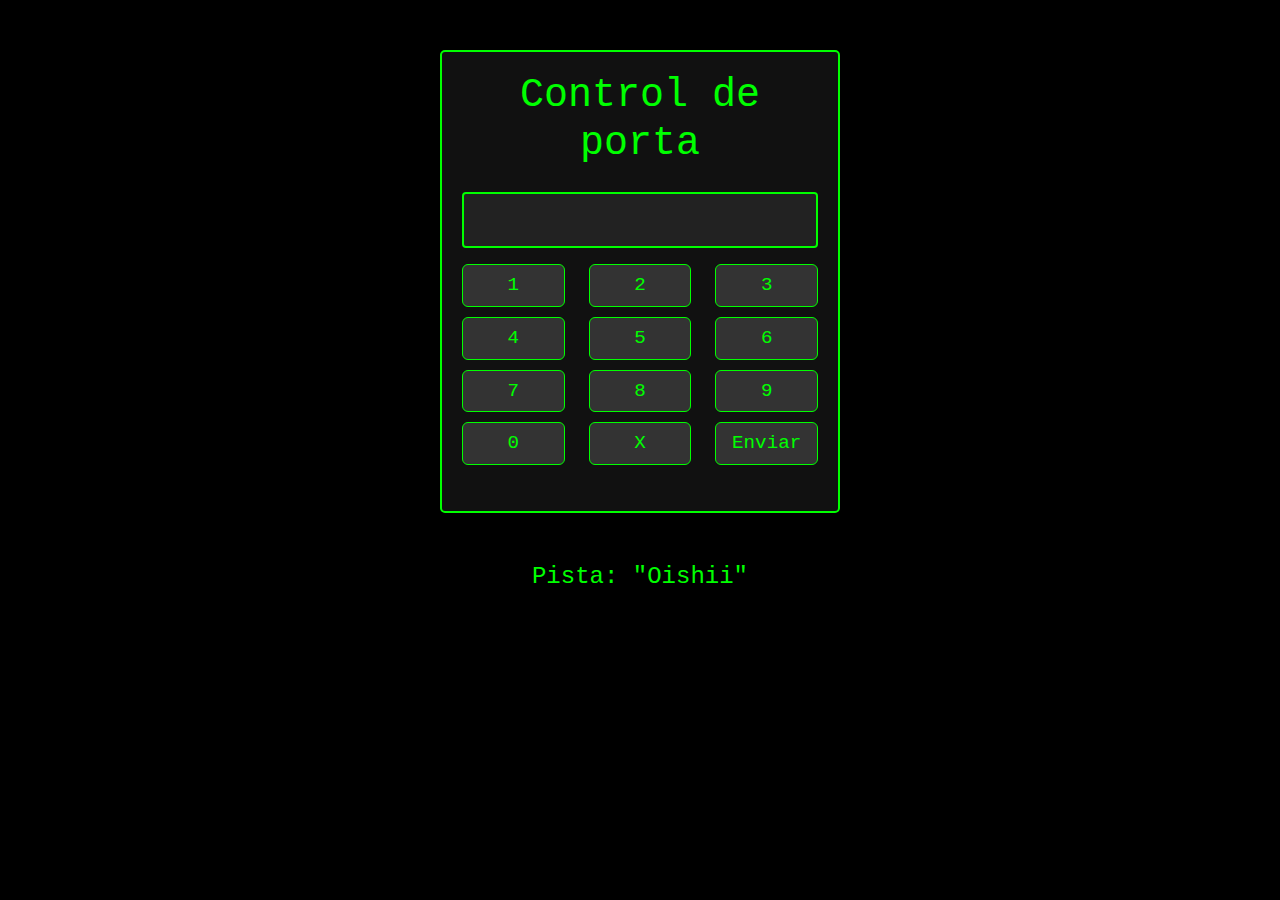
<file: controlporta/index.html>
<!DOCTYPE html>
<html lang="en">
<head>
  <meta charset="UTF-8" />
  <meta name="viewport" content="width=device-width, initial-scale=1" />
  <title>Contrl de porta</title>

  <!-- Bootstrap CSS -->
  <link
    href="https://cdn.jsdelivr.net/npm/bootstrap@5.3.0/dist/css/bootstrap.min.css"
    rel="stylesheet"
  />

  <style>
    /* Body styling: black background, green text for the hacker/sci-fi vibe */
    body {
      background-color: #000;
      color: #0f0;
      font-family: 'Courier New', Courier, monospace;
    }

    /* Container styling */
    .sci-fi-container {
      max-width: 400px;
      margin: 50px auto;
      padding: 20px;
      border: 2px solid #0f0;
      border-radius: 5px;
      background-color: #111; /* slightly lighter black for contrast */
    }

    /* PIN display styling */
    #pin-display {
      width: 100%;
      text-align: center;
      background-color: #222;
      border: 2px solid #0f0;
      color: #0f0;
      font-size: 1.5rem;
      letter-spacing: 0.3rem;
      border-radius: 4px;
      margin-bottom: 1rem;
      padding: 0.5rem;
    }

    /* Buttons styling */
    .pin-btn {
      background-color: #333;
      color: #0f0;
      border: 1px solid #0f0;
      font-size: 1.2rem;
      width: 100%;
      margin-bottom: 10px;
      transition: background-color 0.2s ease-in-out;
    }
    .pin-btn:hover {
      background-color: #0f0;
      color: #000;
    }

    /* Result message styling */
    #result-message {
      margin-top: 1rem;
      font-weight: bold;
      text-align: center;
    }
  </style>
</head>
<body>
  <div class="container sci-fi-container">
    <h1 class="text-center mb-4">Control de porta</h1>

    <!-- PIN display -->
    <input type="text" id="pin-display" class="form-control text-center" readonly />

    <!-- Number Pad -->
    <div class="row">
      <!-- 1 -->
      <div class="col-4">
        <button class="pin-btn btn" onclick="enterDigit('1')">1</button>
      </div>
      <!-- 2 -->
      <div class="col-4">
        <button class="pin-btn btn" onclick="enterDigit('2')">2</button>
      </div>
      <!-- 3 -->
      <div class="col-4">
        <button class="pin-btn btn" onclick="enterDigit('3')">3</button>
      </div>
    </div>
    <div class="row">
      <!-- 4 -->
      <div class="col-4">
        <button class="pin-btn btn" onclick="enterDigit('4')">4</button>
      </div>
      <!-- 5 -->
      <div class="col-4">
        <button class="pin-btn btn" onclick="enterDigit('5')">5</button>
      </div>
      <!-- 6 -->
      <div class="col-4">
        <button class="pin-btn btn" onclick="enterDigit('6')">6</button>
      </div>
    </div>
    <div class="row">
      <!-- 7 -->
      <div class="col-4">
        <button class="pin-btn btn" onclick="enterDigit('7')">7</button>
      </div>
      <!-- 8 -->
      <div class="col-4">
        <button class="pin-btn btn" onclick="enterDigit('8')">8</button>
      </div>
      <!-- 9 -->
      <div class="col-4">
        <button class="pin-btn btn" onclick="enterDigit('9')">9</button>
      </div>
    </div>
    <div class="row">
      <!-- 0 -->
      <div class="col-4">
        <button class="pin-btn btn" onclick="enterDigit('0')">0</button>
      </div>
      <!-- Clear -->
      <div class="col-4">
        <button class="pin-btn btn" onclick="clearPin()">X</button>
      </div>
      <!-- Check -->
      <div class="col-4">
        <button class="pin-btn btn" onclick="checkPin()">Enviar</button>
      </div>
    </div>

    <!-- Result message -->
    <div id="result-message"></div>
  </div>

  <h4 class="text-center mb-4">Pista: "Oishii"</h4>

  <!-- Bootstrap JS (optional for advanced features) -->
  <script src="https://cdn.jsdelivr.net/npm/bootstrap@5.3.0/dist/js/bootstrap.bundle.min.js"></script>

  <script>
    const CORRECT_PIN = '51583';

    function enterDigit(digit) {
      const display = document.getElementById('pin-display');
      // Limit to 5 digits
      if (display.value.length < 5) {
        display.value += digit;
      }
    }

    function clearPin() {
      document.getElementById('pin-display').value = '';
      document.getElementById('result-message').textContent = '';
    }

    function checkPin() {
      const display = document.getElementById('pin-display');
      const resultMessage = document.getElementById('result-message');

      if (display.value === CORRECT_PIN) {
        resultMessage.textContent = 'Codi correcte! obrint porta...';
        resultMessage.style.color = '#0f0'; // Green for success
      } else {
        resultMessage.textContent = 'Cori incorrecte, torna a intentar-ho';
        resultMessage.style.color = 'red'; // Red for incorrect pin
      }
    }
  </script>
</body>
</html>
</file>
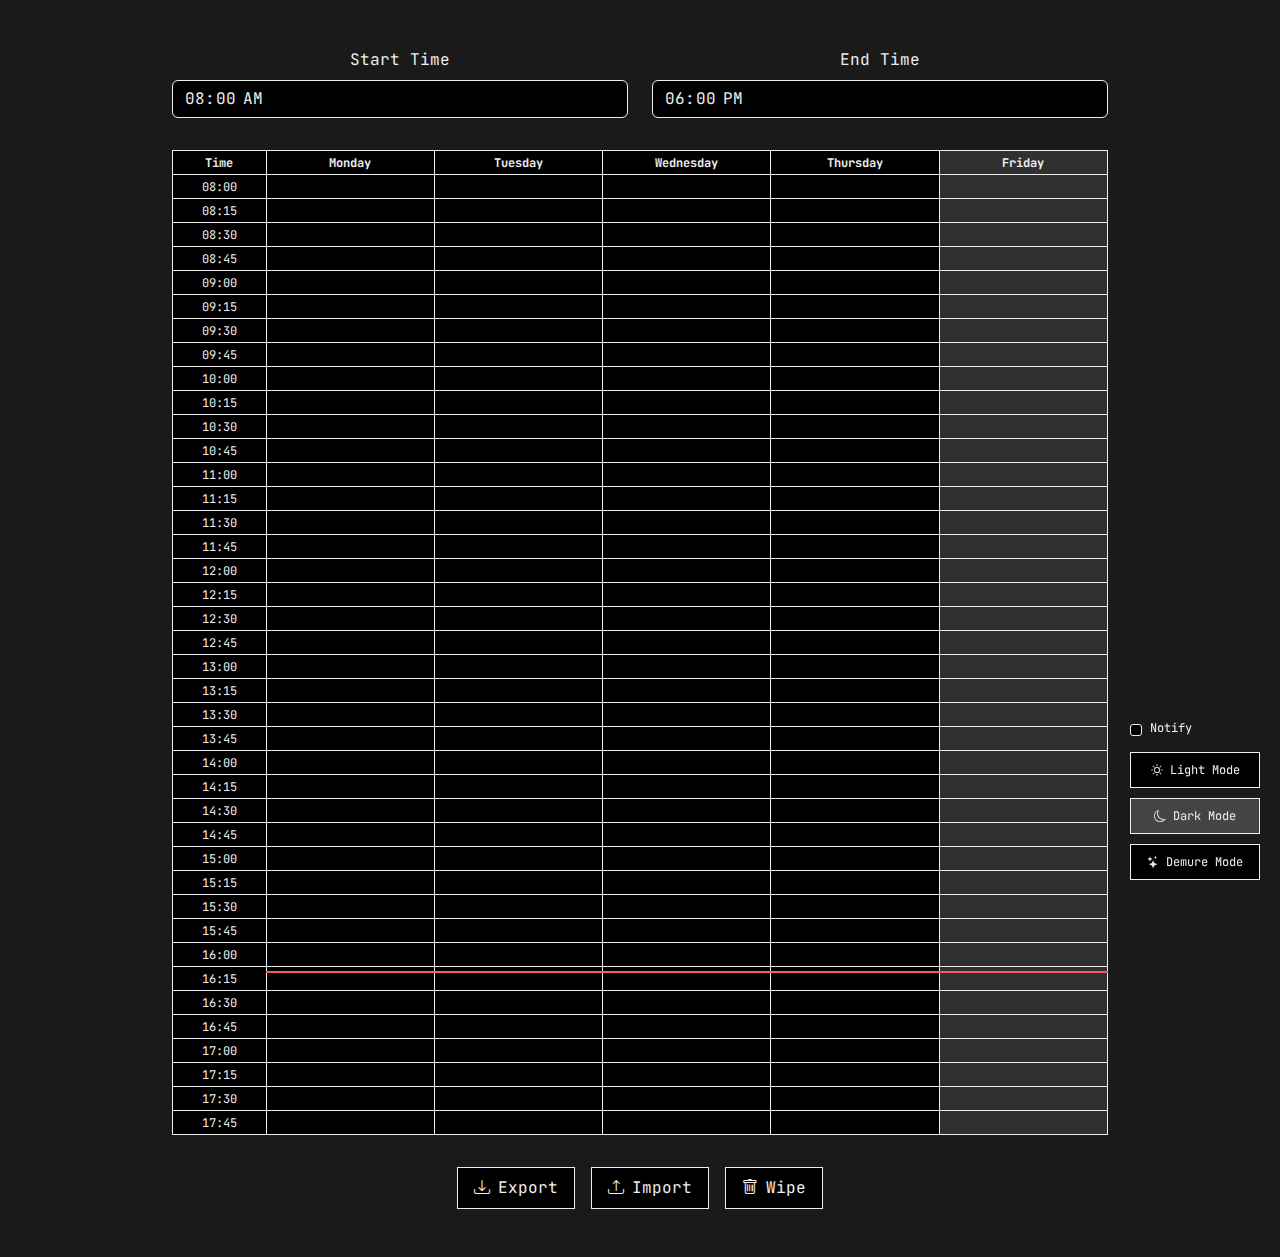
<file: dws/index.html>
<!DOCTYPE html>
<html lang="en">

<head>
    <meta charset="UTF-8">
    <title>Deep Work Schedule</title>
    <meta name="viewport" content="width=device-width, initial-scale=1">
    <!-- Fonts and CSS -->
    <link href="https://fonts.googleapis.com/css2?family=JetBrains+Mono&display=swap" rel="stylesheet">
    <link href="https://fonts.googleapis.com/css2?family=Nunito:ital,wght@0,200..1000;1,200..1000&display=swap"
        rel="stylesheet">
    <!-- Bootstrap CSS -->
    <link href="https://cdn.jsdelivr.net/npm/bootstrap@5.0.2/dist/css/bootstrap.min.css" rel="stylesheet">
    <!-- Bootstrap Icons -->
    <link rel="stylesheet" href="https://cdn.jsdelivr.net/npm/bootstrap-icons@1.11.3/font/bootstrap-icons.min.css">

    <style>
        :root {
            --main-color: #eeeeee;
            --main-color-hover: rgba(238, 238, 238, .1);
            --button-active-color: #FC5B5B;
            --button-selection-color: #5f92f0;
            --background-color: #000000;
            /* For table and table cells */
            --body-background-color: #1a1a1a;
            /* For body background */
            --main-color-rgb: 238, 238, 238;
            --main-color-opacity: rgba(var(--main-color-rgb), 0.2);
            --cell-height: 24px;
            /* Define cell height here */
            --hours-column-width: 10%;
            /* Width for the Time column */
            --day-column-width: calc((100% - var(--hours-column-width)) / 5);
            /* Width for each Day column */

            /* New primary text color variable */
            --primary-text-color: var(--main-color);
            /* Default to main color */
        }

        body {
            margin: 0;
            background-color: var(--body-background-color);
            color: var(--main-color);
            font-family: 'JetBrains Mono', monospace;
            display: flex;
            align-items: center;
            flex-direction: column;
            min-height: 100vh;
        }

        table {
            position: relative;
            z-index: 1;
            /* Ensure table is below time blocks */
            background-color: var(--background-color);
        }

        .maxwidth {
            max-width: 960px;
            margin: auto;
            display: flex;
            flex-direction: column;
        }

        .brutalButton {
            border: 1px solid var(--main-color);
            background-color: var(--background-color);
            color: var(--main-color);
            padding: 0.5rem 1rem;
            border-radius: 0;
            white-space: nowrap;
            cursor: pointer;
            display: flex;
            align-items: center;
            justify-content: center;
            gap: 0.5rem;
        }

        .brutalButton:hover {
            background-color: var(--main-color-hover);
            color: var(--main-color);
        }

        .buttonGroup {
            display: flex;
            flex-direction: row;
            gap: 16px;
            justify-content: center;
        }

        .mode-buttons {
            position: fixed;
            font-size: 0.75rem;
            bottom: 20px;
            right: 20px;
            display: flex;
            flex-direction: column;
            gap: 10px;
            z-index: 4;
            /* Ensure mode buttons are above time blocks */
        }

        .mode-switcher {
            border: 1px solid var(--main-color);
            background-color: var(--background-color);
            color: var(--main-color);
            padding: 8px 16px;
            font-family: 'JetBrains Mono', monospace;
            cursor: pointer;
        }

        .mode-switcher.active-mode {
            background-color: var(--main-color-opacity);
            border: 1px solid var(--main-color);
            color: var(--main-color);
        }

        .mode-switcher:hover {
            background-color: var(--main-color-hover);
        }

        /* Light Mode */
        .light-mode {
            --main-color: #333333;
            --main-color-hover: rgba(0, 0, 0, 0.02);
            --button-active-color: #FC5B5B;
            --button-selection-color: #5f92f0;
            --background-color: #ffffff;
            --body-background-color: #f5f5f5;
            /* Light mode body background */
            --main-color-rgb: 0, 0, 0;
            --main-color-opacity: rgba(var(--main-color-rgb), 0.04);
            color: var(--main-color);

            /* Update primary text color for light mode */
            --primary-text-color: #333333;
        }

        /* Demure Mode (Pastel Palette) */
        .demure-mode {
            font-family: "Nunito", sans-serif;
            --main-color: #db7970;
            --main-color-hover: rgba(219, 121, 112, 0.1);
            --button-active-color: #db96fc;
            --button-selection-color: #c9eed8;
            --background-color: #fef5f5;
            --body-background-color: #f9f0f0;
            /* Demure mode body background */
            --main-color-rgb: 219, 121, 112;
            --main-color-opacity: rgba(var(--main-color-rgb), 0.09);
            color: var(--main-color);

            /* Update primary text color for demure mode */
            --primary-text-color: #db7970;
        }

        /* Table Styling */
        .table {
            table-layout: fixed;
            width: 100%;
            border-collapse: collapse;
            position: relative;
            z-index: 1;
            /* background-color is already set above */
        }

        .table th,
        .table td {
            overflow: hidden;
            text-overflow: ellipsis;
            word-wrap: break-word;
            padding: 0.1rem;
            text-align: center;
            border: 1px solid var(--main-color);
            color: var(--main-color);
            font-size: 0.75rem;
            position: relative;
            height: var(--cell-height);
            /* Set cell height */
            vertical-align: middle;
            /* Ensure vertical alignment */
            background-color: var(--background-color);
        }

        /* Define the first column (Time) using CSS variable */
        .table th:first-child,
        .table td:first-child {
            width: var(--hours-column-width);
            min-width: 150px;
            white-space: nowrap;
        }

        /* Define the day columns using CSS variable */
        .table th:not(:first-child),
        .table td:not(:first-child) {
            width: var(--day-column-width);
            min-width: 120px;
        }

        .table thead th {
            background-color: var(--background-color);
        }

        .time-slot {
            cursor: pointer;
            background-color: var(--background-color);
            transition: background-color 0.2s;
            height: var(--cell-height);
            /* Set time-slot height based on variable */
            /* Removed flexbox properties */
            text-align: center;
            vertical-align: middle;
        }

        .time-slot:hover {
            background-color: var(--main-color-hover);
        }

        .time-slot.selected {
            background-color: var(--button-selection-color);
        }

        .list-unstyled li {
            text-align: left;
        }

        .active-mode {
            background-color: var(--main-color-opacity);
        }

        .table-responsive {
            overflow-x: auto;
            position: relative;
        }

        /* Current Time Line Styling */
        .current-time-line {
            position: absolute;
            left: var(--hours-column-width);
            /* Start after the Time column */
            right: 0;
            height: 2px;
            background-color: var(--button-active-color);
            z-index: 5;
            /* Ensure it's on top of everything */
            pointer-events: none;
        }

        /* New styles for totals and buttons section */
        .totals-and-buttons {
            /* Removed border */
            padding: 1rem;
            width: 100%;
            max-width: 600px;
            margin: 0 auto;
            background-color: var(--background-color);
            text-align: center;
        }

        .totals-table {
            width: 100%;
            margin-bottom: 1rem;
            border-collapse: collapse;
        }

        .totals-table th,
        .totals-table td {
            color: var(--main-color);
            border: 1px solid var(--main-color);
            padding: 0.5rem;
            text-align: center;
        }

        .total-week-hours {
            margin-top: 1rem;
            font-weight: bold;
        }

        /* Responsive Adjustments */
        @media (max-width: 768px) {

            .table th:first-child,
            .table td:first-child {
                width: var(--hours-column-width);
                min-width: 120px;
            }

            .table th:not(:first-child),
            .table td:not(:first-child) {
                width: var(--day-column-width);
                min-width: 100px;
            }

            .mode-buttons {
                font-size: 0.65rem;
                bottom: 10px;
                right: 10px;
            }

            .totals-and-buttons {
                padding: 0.75rem;
            }

            .brutalButton {
                padding: 0.4rem 0.8rem;
                font-size: 0.9rem;
            }
        }

        @media (max-width: 576px) {

            .table th:first-child,
            .table td:first-child {
                width: var(--hours-column-width);
                min-width: 100px;
            }

            .table th:not(:first-child),
            .table td:not(:first-child) {
                width: var(--day-column-width);
                min-width: 80px;
            }

            .brutalButton {
                padding: 0.3rem 0.6rem;
                font-size: 0.85rem;
            }
        }

        /* Modal Styling Overrides */
        .modal-content {
            background-color: var(--background-color);
            color: var(--main-color);
        }

        .modal-header {
            border-bottom: 1px solid var(--main-color);
        }

        .modal-footer {
            border-top: 1px solid var(--main-color);
        }

        .form-control,
        .form-select,
        .btn,
        .brutalButton {
            /* Ensure brutalButton shares styles with form controls if needed */
            background-color: var(--background-color);
            color: var(--main-color);
            border: 1px solid var(--main-color);
        }

        .form-control:focus,
        .form-select:focus {
            background-color: var(--background-color);
            color: var(--main-color);
            border-color: var(--button-selection-color);
            box-shadow: none;
        }

        /* Time Block Styling */
        .time-block {
            position: absolute;
            /* Remove the border */
            border: none;

            /* Add box-shadow to simulate a 1px border */
            box-shadow: 0 0 0 1px var(--main-color);

            border-radius: 0px;
            padding: 0px 8px;
            /* Left padding for the colored strip */
            box-sizing: border-box;
            color: var(--primary-text-color);
            /* Updated to use primary text color */
            cursor: pointer;
            z-index: 3;
            /* Above table and mode buttons, below current time line */
            overflow: hidden;
            font-size: 0.75rem;
            background-color: var(--background-color);
            border-left: 8px solid transparent;
            /* Initialize with transparent color */

            /* New styles for centering text */
            /* Removed flexbox properties */
            text-align: left;
            display: flex;
            flex-direction: column;
            align-items: flex-start;
            justify-content: center;

            /* Preserve line breaks and spaces */
            white-space: pre-wrap;
        }

        .time-block:hover {
            opacity: 0.9;
            /* Optionally, change box-shadow color on hover */
        }

        /* Resize Handles */
        .time-block .resize-handle {
            position: absolute;
            left: 0;
            width: 100%;
            height: 5px;
            cursor: ns-resize;
            z-index: 4;
        }

        .time-block .resize-handle.top {
            top: 0;
        }

        .time-block .resize-handle.bottom {
            bottom: 0;
        }

        /* Hidden file input for JSON import */
        #importFileInput {
            display: none;
        }

        .modal-dialog {
            max-width: 580px;
            margin: 1.75rem auto;
        }

        .table>:not(:last-child)>:last-child>* {
            border-bottom-color: var(--main-color);
        }

        /* Highlight Current Day */
        .current-day {
            background-color: var(--main-color-opacity) !important;
        }

        /* Disable text selection during resizing */
        .resizing {
            user-select: none;
        }

        /* Selected Range Styling */
        .selected-range {
            background-color: rgba(95, 146, 240, 0.3) !important;
            /* Light blue highlight with higher specificity */
        }

        /* Custom Tooltip Styling */
        .custom-tooltip {
            position: fixed;
            bottom: 20px;
            left: 20px;
            background-color: var(--background-color);
            color: var(--main-color);
            border: 1px solid var(--main-color);
            padding: 8px;
            border-radius: 0px;
            box-shadow: 0 2px 8px rgba(0, 0, 0, 0.2);
            pointer-events: none;
            z-index: 10;
            white-space: normal;
            width: 200px;
            font-size: 0.75rem;
            display: none;
            /* Initially hidden */
        }

        .custom-tooltip::after {
            display: none;
        }

        /* Added left border for matching color */
        .custom-tooltip.with-border {
            border-left: 8px solid transparent;
        }

        /* Transition for smooth appearance */
        .custom-tooltip.fade-in {
            animation: fadeIn 0.3s forwards;
        }

        @keyframes fadeIn {
            from {
                opacity: 0;
            }

            to {
                opacity: 1;
            }
        }

        /* === Heartbeat Message Styling === */
        #duplicate-instance-message {
            position: fixed;
            top: 0;
            left: 0;
            width: 100%;
            height: 100%;
            background-color: rgba(0, 0, 0, 0.85);
            color: #ffffff;
            display: none;
            /* Hidden by default */
            align-items: center;
            justify-content: center;
            text-align: center;
            z-index: 1000;
            padding: 20px;
            box-sizing: border-box;
        }

        #duplicate-instance-message.visible {
            display: flex;
        }

        #duplicate-instance-message p {
            font-size: 1.5rem;
            max-width: 600px;
        }

        /* === End of Heartbeat Message Styling === */

        /* Styles for Notify Checkbox */
        .mode-buttons .form-check {
            display: flex;
            align-items: center;
            gap: 0.5rem;
        }

        .mode-buttons .form-check-label {
            margin-bottom: 0;
            color: var(--main-color);
        }

        .mode-buttons .form-check-input {
            background-color: var(--background-color);
            border: 1px solid var(--main-color);
        }
    </style>
</head>

<body>
    <!-- === Duplicate Instance Message === -->
    <div id="duplicate-instance-message">
        <p>The application is already open in another tab or window. Please use the existing instance.</p>
    </div>
    <!-- === End of Duplicate Instance Message === -->

    <div class="maxwidth container text-center my-5">
        <!-- Time Selectors -->
        <div class="row mb-4">
            <div class="col-md-6 mb-2">
                <label for="startTime" class="form-label">Start Time</label>
                <input type="time" id="startTime" class="form-control" value="08:00" step="900">
            </div>
            <div class="col-md-6 mb-2">
                <label for="endTime" class="form-label">End Time</label>
                <input type="time" id="endTime" class="form-control" value="18:00" step="900">
            </div>
        </div>

        <!-- The timetable grid will be generated here -->
        <div id="timetable-container" class="table-responsive" style="position: relative;">
            <table class="table">
                <thead>
                    <tr>
                        <th>Time</th>
                        <th>Monday</th>
                        <th>Tuesday</th>
                        <th>Wednesday</th>
                        <th>Thursday</th>
                        <th>Friday</th>
                    </tr>
                </thead>
                <tbody id="timetable-body">
                    <!-- Time slots will be generated here -->
                </tbody>
            </table>
            <!-- Current Time Line -->
            <div id="currentTimeLine" class="current-time-line" style="display: none;"></div>
        </div>

        <!-- Buttons -->
        <div class="buttonGroup mt-3">
            <button id="exportButton" class="brutalButton">
                <i class="bi bi-download"></i> Export
            </button>
            <button id="importButton" class="brutalButton">
                <i class="bi bi-upload"></i> Import
            </button>
            <button id="wipeButton" class="brutalButton">
                <i class="bi bi-trash"></i> Wipe
            </button>
            <!-- Hidden file input for JSON import -->
            <input type="file" id="importFileInput" accept="application/json">
        </div>
    </div>

    <!-- Mode Switch Buttons -->
    <div class="mode-buttons">
        <!-- Notify Checkbox -->
        <div class="form-check mt-2">
            <input class="form-check-input" type="checkbox" id="notifyToggle">
            <label class="form-check-label" for="notifyToggle">Notify</label>
        </div>
        <button id="lightModeButton" class="mode-switcher">
            <i class="bi bi-sun"></i> Light Mode
        </button>
        <button id="darkModeButton" class="mode-switcher active-mode">
            <i class="bi bi-moon"></i> Dark Mode
        </button>
        <button id="demureModeButton" class="mode-switcher">
            <i class="bi bi-stars"></i> Demure Mode
        </button>

    </div>

    <!-- Time Block Modal -->
    <div class="modal fade" id="timeBlockModal" tabindex="-1" aria-labelledby="timeBlockModalLabel" aria-hidden="true">
        <div class="modal-dialog">
            <div class="modal-content">
                <div class="modal-header">
                    <h5 id="timeBlockModalLabel" class="modal-title">Create/Edit Time Block</h5>
                    <button type="button" class="btn-close" data-bs-dismiss="modal" aria-label="Close"></button>
                </div>
                <div class="modal-body">
                    <form id="timeBlockForm">
                        <div class="mb-3">
                            <label for="modalStartTime" class="form-label">Start Time</label>
                            <input type="time" id="modalStartTime" class="form-control" required step="900">
                        </div>
                        <div class="mb-3">
                            <label for="modalEndTime" class="form-label">End Time</label>
                            <input type="time" id="modalEndTime" class="form-control" required step="900">
                        </div>
                        <div class="mb-3">
                            <label for="modalProjectName" class="form-label">Project Name</label>
                            <input type="text" id="modalProjectName" class="form-control" required>
                        </div>
                        <div class="mb-3">
                            <label for="modalDescription" class="form-label">Task Description</label>
                            <textarea id="modalDescription" class="form-control" rows="3"></textarea>
                        </div>
                        <!-- Added Show Description Checkbox -->
                        <div class="mb-3 form-check">
                            <input type="checkbox" class="form-check-input" id="modalShowDescription" checked>
                            <label class="form-check-label" for="modalShowDescription">Show description</label>
                        </div>
                        <div class="mb-3">
                            <label for="modalColor" class="form-label">Color</label>
                            <select id="modalColor" class="form-select" required>
                                <!-- Options will be populated dynamically via JavaScript -->
                            </select>
                        </div>
                    </form>
                </div>
                <div class="modal-footer">
                    <button id="deleteButton" type="button" class="brutalButton" style="display: none;">
                        <i class="bi bi-trash"></i> Delete
                    </button>
                    <button id="copyButton" type="button" class="brutalButton">
                        <i class="bi bi-clipboard"></i> Copy
                    </button>
                    <button id="importCardButton" type="button" class="brutalButton">
                        <i class="bi bi-clipboard-plus"></i> Import
                    </button>
                    <button type="button" class="brutalButton" data-bs-dismiss="modal">
                        Cancel
                    </button>
                    <button id="acceptButton" type="button" class="brutalButton">
                        Accept
                    </button>
                </div>
            </div>
        </div>
    </div>

    <!-- Custom Tooltip Element -->
    <div id="customTooltip" class="custom-tooltip with-border"></div>

    <!-- Bootstrap JS and dependencies -->
    <script src="https://cdn.jsdelivr.net/npm/bootstrap@5.0.2/dist/js/bootstrap.bundle.min.js"></script>

    <script>
        (function () {
            // === Heartbeat Mechanism ===
            const HEARTBEAT_KEY = 'app-heartbeat';
            const HEARTBEAT_INTERVAL = 1000; // 1 second
            const HEARTBEAT_EXPIRATION = 5000; // 5 seconds

            // Generate a unique identifier for this instance
            const instanceId = Date.now() + '-' + Math.random();

            // Function to set heartbeat
            function setHeartbeat() {
                const heartbeat = {
                    id: instanceId,
                    timestamp: Date.now()
                };
                localStorage.setItem(HEARTBEAT_KEY, JSON.stringify(heartbeat));
            }

            // Function to check if another instance is running
            function isAnotherInstanceRunning() {
                const heartbeatStr = localStorage.getItem(HEARTBEAT_KEY);
                if (heartbeatStr) {
                    try {
                        const heartbeat = JSON.parse(heartbeatStr);
                        if (heartbeat.id !== instanceId) {
                            const age = Date.now() - heartbeat.timestamp;
                            if (age < HEARTBEAT_EXPIRATION) {
                                return true;
                            }
                        }
                    } catch (e) {
                        console.error("Error parsing heartbeat:", e);
                        // Treat as no heartbeat
                    }
                }
                return false;
            }

            // Function to display duplicate instance message
            function displayDuplicateMessage() {
                const messageDiv = document.getElementById('duplicate-instance-message');
                if (messageDiv) {
                    messageDiv.classList.add('visible');
                }
            }

            // Check if another instance is running
            if (isAnotherInstanceRunning()) {
                displayDuplicateMessage();
                // Prevent further execution by exiting the IIFE
                return;
            }

            // No other instance detected, set own heartbeat
            setHeartbeat();
            const heartbeatInterval = setInterval(setHeartbeat, HEARTBEAT_INTERVAL);

            // Listen for storage events to detect new heartbeats
            window.addEventListener('storage', function (e) {
                if (e.key === HEARTBEAT_KEY) {
                    if (e.newValue) {
                        try {
                            const heartbeat = JSON.parse(e.newValue);
                            if (heartbeat.id !== instanceId) {
                                const age = Date.now() - heartbeat.timestamp;
                                if (age < HEARTBEAT_EXPIRATION) {
                                    displayDuplicateMessage();
                                    clearInterval(heartbeatInterval);
                                    // Optionally, disable app functionality here
                                }
                            }
                        } catch (e) {
                            console.error("Error parsing heartbeat:", e);
                        }
                    }
                }
            });

            // Remove heartbeat on unload
            window.addEventListener('beforeunload', function () {
                const heartbeatStr = localStorage.getItem(HEARTBEAT_KEY);
                if (heartbeatStr) {
                    try {
                        const heartbeat = JSON.parse(heartbeatStr);
                        if (heartbeat.id === instanceId) {
                            localStorage.removeItem(HEARTBEAT_KEY);
                        }
                    } catch (e) {
                        console.error("Error parsing heartbeat on unload:", e);
                    }
                }
                clearInterval(heartbeatInterval);
            });
            // === End of Heartbeat Mechanism ===

            // Existing Application Code Starts Here
            const days = ["Monday", "Tuesday", "Wednesday", "Thursday", "Friday"];
            const timeSlotInterval = 15; // minutes
            let schedule = []; // Array to hold time blocks
            let currentEditingBlock = null; // Currently editing block
            let timerInterval = null;
            let selectedDay = null; // Track the selected day
            let currentTheme = 'dark'; // Default theme

            // Variables for drag selection
            let isSelecting = false;
            let selectionStartCell = null;
            let selectionEndCell = null;
            let selectedCells = [];

            // Define color themes with color names and their corresponding hex values
            const colorThemes = {
                dark: {
                    red: '#E36666',
                    orange: '#F5AB73',
                    yellow: '#F5D667',
                    green: '#85C788',
                    blue: '#5D8DDE',
                    purple: '#AD84DB',
                    gray: '#3B3B3C'
                },
                light: {
                    red: '#E36666',
                    orange: '#F5AB73',
                    yellow: '#F5D667',
                    green: '#85C788',
                    blue: '#5D8DDE',
                    purple: '#AD84DB',
                    gray: '#DBDBDD'
                },
                demure: {
                    red: '#EE9B9B',
                    orange: '#FFC993',
                    yellow: '#FFE08C',
                    green: '#99C79B',
                    blue: '#739BDE',
                    purple: '#B18CDB',
                    gray: '#C9C9CB'
                }
            };

            // List of available color names
            const availableColors = Object.keys(colorThemes.dark);

            // Initialize elements
            const timetableBody = document.getElementById('timetable-body');
            const startTimeInput = document.getElementById('startTime');
            const endTimeInput = document.getElementById('endTime');
            const exportButton = document.getElementById('exportButton');
            const importButton = document.getElementById('importButton');
            const wipeButton = document.getElementById('wipeButton');

            const lightModeButton = document.getElementById('lightModeButton');
            const darkModeButton = document.getElementById('darkModeButton');
            const demureModeButton = document.getElementById('demureModeButton');

            const timeBlockModalElement = document.getElementById('timeBlockModal');
            const timeBlockModal = new bootstrap.Modal(timeBlockModalElement);
            const timeBlockForm = document.getElementById('timeBlockForm');
            const modalStartTime = document.getElementById('modalStartTime');
            const modalEndTime = document.getElementById('modalEndTime');
            const modalProjectName = document.getElementById('modalProjectName');
            const modalDescription = document.getElementById('modalDescription');
            const modalColor = document.getElementById('modalColor');
            const modalShowDescription = document.getElementById('modalShowDescription'); // New checkbox element
            const acceptButton = document.getElementById('acceptButton');
            const deleteButton = document.getElementById('deleteButton');
            const copyButton = document.getElementById('copyButton');
            const importCardButton = document.getElementById('importCardButton');

            const importFileInput = document.getElementById('importFileInput');

            const currentTimeLine = document.getElementById('currentTimeLine');
            const timetableContainer = document.getElementById('timetable-container');

            const customTooltip = document.getElementById('customTooltip'); // Tooltip element

            const notifyToggle = document.getElementById('notifyToggle'); // Notify toggle checkbox


            let tooltipTimeout = null; // To handle delay
            let notificationsEnabled = false; // Notifications are disabled by default
            let notificationTimeout = null; // Holds the timeout ID for scheduled notification

            // Utility Functions
            function timeToMinutes(timeStr) {
                const [hours, minutes] = timeStr.split(':').map(Number);
                return hours * 60 + minutes;
            }

            function minutesToTime(minutes) {
                const hrs = Math.floor(minutes / 60);
                const mins = minutes % 60;
                return `${hrs.toString().padStart(2, '0')}:${mins.toString().padStart(2, '0')}`;
            }

            function addMinutes(timeStr, mins) {
                let total = timeToMinutes(timeStr) + mins;
                total = total % (24 * 60);
                return minutesToTime(total);
            }

            function generateTimeSlots(start, end, interval) {
                const slots = [];
                let current = timeToMinutes(start);
                const endMinutes = timeToMinutes(end);
                while (current < endMinutes) {
                    slots.push(minutesToTime(current));
                    current += interval;
                }
                return slots;
            }

            function loadSchedule() {
                const stored = localStorage.getItem('scheduleData');
                if (stored) {
                    try {
                        const data = JSON.parse(stored);
                        schedule = data.schedule || [];
                        startTimeInput.value = data.startTime || "08:00";
                        endTimeInput.value = data.endTime || "18:00";
                        currentTheme = data.theme || 'dark'; // Load saved theme or default to 'dark'
                        notificationsEnabled = data.notificationsEnabled || false; // Load notifications setting

                        // Initialize showDescription to true for existing tasks if undefined
                        schedule.forEach(block => {
                            if (block.showDescription === undefined) {
                                block.showDescription = true;
                            }
                        });

                        saveSchedule(); // Save the updated schedule back to localStorage
                    } catch (err) {
                        console.error("Failed to parse schedule data:", err);
                        schedule = [];
                        currentTheme = 'dark'; // Default theme in case of error
                        notificationsEnabled = false; // Notifications disabled in case of error
                    }
                } else {
                    currentTheme = 'dark'; // Default theme if no data is stored
                    notificationsEnabled = false; // Notifications disabled by default
                }

                // Set the initial state of the notifyToggle checkbox
                notifyToggle.checked = notificationsEnabled;

                // If notifications are enabled, check permission and schedule notifications
                if (notificationsEnabled) {
                    if (Notification.permission === 'granted') {
                        scheduleNextNotification();
                    } else if (Notification.permission !== 'denied') {
                        Notification.requestPermission().then(permission => {
                            if (permission === 'granted') {
                                scheduleNextNotification();
                            } else {
                                notificationsEnabled = false;
                                notifyToggle.checked = false;
                                saveSchedule();
                            }
                        });
                    } else {
                        // Permission denied
                        notificationsEnabled = false;
                        notifyToggle.checked = false;
                        saveSchedule();
                    }
                }
            }

            function saveSchedule() {
                const data = {
                    schedule: schedule,
                    startTime: startTimeInput.value,
                    endTime: endTimeInput.value,
                    theme: currentTheme, // Save the current theme
                    notificationsEnabled: notificationsEnabled // Save the notifications setting
                };
                localStorage.setItem('scheduleData', JSON.stringify(data));
                // If notifications are enabled, reschedule notifications
                if (notificationsEnabled) {
                    scheduleNextNotification();
                }
            }

            function clearTable() {
                timetableBody.innerHTML = '';
                // Remove existing time blocks
                document.querySelectorAll('.time-block').forEach(block => block.remove());
            }

            function renderTable() {
                clearTable();
                const start = startTimeInput.value || "08:00";
                const end = endTimeInput.value || "18:00";
                const slots = generateTimeSlots(start, end, timeSlotInterval);
                const today = new Date().toLocaleDateString('en-US', { weekday: 'long' });
                const isCurrentDayInSchedule = days.includes(today);
                const currentDayIndex = isCurrentDayInSchedule ? days.indexOf(today) + 1 : -1; // +1 because first column is Time

                slots.forEach(time => {
                    const tr = document.createElement('tr');
                    const timeTd = document.createElement('td');
                    timeTd.textContent = formatTimeDisplay(time);
                    tr.appendChild(timeTd);
                    days.forEach((day, index) => {
                        const td = document.createElement('td');
                        td.classList.add('time-slot');
                        td.dataset.day = day;
                        td.dataset.time = time;
                        if (isCurrentDayInSchedule && index + 1 === currentDayIndex) {
                            td.classList.add('current-day');
                        }

                        // Event listeners for single click and drag selection
                        td.addEventListener('mousedown', onCellMouseDown);
                        td.addEventListener('mouseover', onCellMouseOver);
                        td.addEventListener('click', onCellClick);

                        tr.appendChild(td);
                    });
                    timetableBody.appendChild(tr);
                });

                // Highlight current day in the header
                const headerThs = document.querySelectorAll('.table thead th');
                headerThs.forEach((th, index) => {
                    if (isCurrentDayInSchedule && index === currentDayIndex) {
                        th.classList.add('current-day');
                    } else {
                        th.classList.remove('current-day');
                    }
                });

                renderSchedule();
                updateCurrentTimeLine();
            }

            function formatTimeDisplay(timeStr) {
                // Return time in 24-hour format without AM/PM
                return timeStr;
            }

            function renderSchedule() {
                // Clear existing time blocks
                document.querySelectorAll('.time-block').forEach(block => block.remove());

                // Retrieve cell height from CSS
                const cellHeightStr = getComputedStyle(document.documentElement).getPropertyValue('--cell-height');
                const cellHeight = parseInt(cellHeightStr);

                // Retrieve hours column width from CSS
                const rootStyles = getComputedStyle(document.documentElement);
                const hoursColumnWidthStr = rootStyles.getPropertyValue('--hours-column-width').trim();
                const hoursColumnWidth = parseFloat(hoursColumnWidthStr) || 10; // Default to 10% if parsing fails

                // Calculate day column width based on CSS variable
                const dayColumnWidthStr = rootStyles.getPropertyValue('--day-column-width').trim();
                const dayColumnWidth = parseFloat(dayColumnWidthStr) || 17.98; // Approximate value as CSS uses calc()

                // Calculate header height
                const headerHeight = document.querySelector('.table thead').offsetHeight;

                const scheduleStart = timeToMinutes(startTimeInput.value);
                const scheduleEnd = timeToMinutes(endTimeInput.value);

                schedule.forEach(block => {
                    const dayIndex = days.indexOf(block.day);
                    if (dayIndex === -1) return;

                    const startMinutes = timeToMinutes(block.start);
                    const endMinutes = timeToMinutes(block.end);

                    const adjustedStart = Math.max(startMinutes, scheduleStart);
                    const adjustedEnd = Math.min(endMinutes, scheduleEnd);

                    if (adjustedEnd <= adjustedStart) return; // Skip blocks outside the visible time range

                    const topPixels = ((adjustedStart - scheduleStart) / timeSlotInterval) * cellHeight + headerHeight;
                    const heightPixels = ((adjustedEnd - adjustedStart) / timeSlotInterval) * cellHeight;

                    const leftPercentage = hoursColumnWidth + dayColumnWidth * dayIndex;

                    // Get the color hex value based on the current theme and color name
                    const colorHex = colorThemes[currentTheme][block.colorName] || '#FFFFFF'; // Default to white if not found

                    // Create time block element
                    const blockDiv = document.createElement('div');
                    blockDiv.classList.add('time-block');
                    blockDiv.style.top = `${topPixels}px`;
                    blockDiv.style.left = `${leftPercentage}%`;
                    blockDiv.style.width = `${dayColumnWidth}%`;
                    blockDiv.style.height = `${heightPixels}px`;
                    blockDiv.style.backgroundColor = 'var(--background-color)'; // Ensure background matches table background
                    blockDiv.style.borderLeft = `8px solid ${colorHex}`; // Set the left border color based on theme

                    // Create resize handles
                    const topHandle = document.createElement('div');
                    topHandle.classList.add('resize-handle', 'top');
                    blockDiv.appendChild(topHandle);

                    const bottomHandle = document.createElement('div');
                    bottomHandle.classList.add('resize-handle', 'bottom');
                    blockDiv.appendChild(bottomHandle);

                    // Create content elements
                    if (block.projectName) {
                        const projectNameEl = document.createElement('div');
                        projectNameEl.style.fontWeight = 'bold';
                        projectNameEl.textContent = block.projectName;
                        blockDiv.appendChild(projectNameEl);
                    }

                    // **Updated Rendering Condition**
                    if ((block.showDescription !== false) && block.description) {
                        const descriptionEl = document.createElement('div');
                        descriptionEl.textContent = block.description;
                        blockDiv.appendChild(descriptionEl);
                    }

                    // Event listener for editing
                    blockDiv.addEventListener('click', (e) => {
                        e.stopPropagation();
                        openModal(block);
                    });

                    // Event listeners for custom tooltip
                    blockDiv.addEventListener('mouseover', (e) => {
                        if (!blockDiv.contains(e.relatedTarget)) {
                            tooltipTimeout = setTimeout(() => {
                                showTooltip(e, block);
                            }, 125); // Changed from 500ms to 125ms
                        }
                    });

                    blockDiv.addEventListener('mouseout', (e) => {
                        if (!blockDiv.contains(e.relatedTarget)) {
                            clearTimeout(tooltipTimeout);
                            hideTooltip();
                        }
                    });

                    // Append to timetable container
                    timetableContainer.appendChild(blockDiv);

                    // Add event listeners for resizing
                    addResizeListeners(blockDiv, block);
                });
            }

            function showTooltip(event, block) {
                const tooltip = customTooltip;
                const projectName = block.projectName || '';
                const description = block.description || '';
                const start = block.start;
                const end = block.end;
                const totalHours = parseFloat(((timeToMinutes(end) - timeToMinutes(start)) / 60).toFixed(2)); // Removed trailing zeros

                // Build tooltip content conditionally
                let lines = [];

                if (projectName) {
                    lines.push(`<strong>${projectName}</strong>`);
                }

                if (description) {
                    // Replace newline characters with <br> to preserve line breaks
                    const formattedDescription = description.replace(/\n/g, '<br>');
                    lines.push(formattedDescription);
                }

                if (description) {
                    lines.push(''); // Adds an extra <br> for spacing
                }

                lines.push(`${start} - ${end}`);
                lines.push(`${totalHours} hours`);

                tooltip.innerHTML = lines.join('<br>');

                // Set left border color to match the block's color
                const colorHex = colorThemes[currentTheme][block.colorName] || '#FFFFFF';
                tooltip.style.borderLeftColor = colorHex;

                // Set fixed position at top-left with margin
                tooltip.style.bottom = '20px';
                tooltip.style.left = '20px';

                // Show the tooltip with fade-in effect
                tooltip.classList.add('fade-in');
                tooltip.style.display = 'block';
            }

            function hideTooltip() {
                const tooltip = customTooltip;
                tooltip.style.display = 'none';
                tooltip.classList.remove('fade-in');
            }

            function onCellClick(e) {
                // If selection is in progress, do not trigger single click
                if (isSelecting) return;
                const day = e.currentTarget.dataset.day;
                const time = e.currentTarget.dataset.time;
                selectedDay = day; // Set the selectedDay when creating a new block
                openModal(null, day, time);
            }

            function onCellMouseDown(e) {
                e.preventDefault(); // Prevent text selection
                isSelecting = true;
                selectionStartCell = e.currentTarget;
                selectionEndCell = e.currentTarget;
                selectedDay = selectionStartCell.dataset.day;
                selectedCells = [selectionStartCell];
                selectionStartCell.classList.add('selected-range');
            }

            function onCellMouseOver(e) {
                if (!isSelecting) return;
                const cell = e.currentTarget;
                // Ensure selection is within the same day
                if (cell.dataset.day !== selectedDay) return;

                selectionEndCell = cell;

                // Clear previous selection highlights
                clearSelectedRange();

                // Get all cells in the selection
                const allCells = Array.from(document.querySelectorAll(`.time-slot[data-day="${selectedDay}"]`));
                const startIndex = allCells.indexOf(selectionStartCell);
                const endIndex = allCells.indexOf(selectionEndCell);
                if (startIndex === -1 || endIndex === -1) return;

                const [minIndex, maxIndex] = startIndex < endIndex ? [startIndex, endIndex] : [endIndex, startIndex];
                selectedCells = allCells.slice(minIndex, maxIndex + 1);

                // Highlight the selected range
                selectedCells.forEach(cell => cell.classList.add('selected-range'));
            }

            function onMouseUpDocument(e) {
                if (!isSelecting) return;
                isSelecting = false;

                if (selectedCells.length === 0) return;

                // Determine start and end times based on selection
                const times = selectedCells.map(cell => cell.dataset.time).map(timeToMinutes);
                const startMinutes = Math.min(...times);
                const endMinutes = Math.max(...times) + timeSlotInterval;

                const startTime = minutesToTime(startMinutes);
                const endTime = minutesToTime(endMinutes);

                // Check for conflicts
                if (checkConflict(selectedDay, startTime, endTime)) {
                    alert("Conflicting time. Please choose a different time slot.");
                    clearSelectedRange();
                    return;
                }

                // Open the modal with pre-filled times
                openModal(null, selectedDay, startTime, endTime);

                // Clear selection highlights
                clearSelectedRange();
            }

            function clearSelectedRange() {
                selectedCells.forEach(cell => cell.classList.remove('selected-range'));
                selectedCells = [];
            }

            function openModal(block = null, day = null, startTime = null, endTime = null) {
                currentEditingBlock = block;
                if (block) {
                    // Editing existing block
                    modalStartTime.value = block.start;
                    modalEndTime.value = block.end;
                    modalProjectName.value = block.projectName;
                    modalDescription.value = block.description;
                    modalColor.value = block.colorName;
                    modalShowDescription.checked = block.showDescription !== false; // Default to true if undefined
                    deleteButton.style.display = 'inline-block';
                } else {
                    // Creating new block
                    modalStartTime.value = startTime || "08:00";
                    modalEndTime.value = endTime || addMinutes(startTime || "08:00", timeSlotInterval);
                    modalProjectName.value = '';
                    modalDescription.value = '';
                    modalColor.value = availableColors[0]; // Default to first color
                    modalShowDescription.checked = true; // Default to checked
                    deleteButton.style.display = 'none';
                }
                timeBlockModal.show();
            }

            function closeModal() {
                timeBlockModal.hide();
                currentEditingBlock = null;
                selectedDay = null; // Reset selectedDay after closing the modal
            }

            // Updated checkConflict function to use numerical comparisons
            function checkConflict(day, start, end, excludeId = null) {
                const newStart = timeToMinutes(start);
                const newEnd = timeToMinutes(end);
                return schedule.some(block => {
                    if (block.day !== day) return false;
                    if (excludeId && block.id === excludeId) return false;
                    const blockStart = timeToMinutes(block.start);
                    const blockEnd = timeToMinutes(block.end);
                    return !(newEnd <= blockStart || newStart >= blockEnd);
                });
            }

            function saveBlock() {
                const day = currentEditingBlock ? currentEditingBlock.day : selectedDay;
                const start = modalStartTime.value;
                const end = modalEndTime.value;
                const projectName = modalProjectName.value.trim();
                const description = modalDescription.value.trim();
                const colorName = modalColor.value; // Store color name
                const showDescription = modalShowDescription.checked; // New checkbox value

                if (timeToMinutes(end) <= timeToMinutes(start)) {
                    alert("End time must be after start time.");
                    return;
                }

                if (checkConflict(day, start, end, currentEditingBlock ? currentEditingBlock.id : null)) {
                    alert("Conflicting time. Please choose a different time slot.");
                    return;
                }

                if (currentEditingBlock) {
                    // Update existing block
                    currentEditingBlock.start = start;
                    currentEditingBlock.end = end;
                    currentEditingBlock.projectName = projectName;
                    currentEditingBlock.description = description;
                    currentEditingBlock.colorName = colorName; // Update color name
                    currentEditingBlock.showDescription = showDescription; // Update showDescription
                } else {
                    // Create new block
                    const newBlock = {
                        id: Date.now(),
                        day,
                        start,
                        end,
                        projectName,
                        description,
                        colorName, // Store color name
                        showDescription // Store showDescription
                    };
                    schedule.push(newBlock);
                }

                saveSchedule();
                renderTable();
                renderSchedule();
                closeModal();

                if (notificationsEnabled) {
                    scheduleNextNotification();
                }
            }

            function deleteBlock() {
                if (currentEditingBlock) {
                    if (confirm("Are you sure you want to delete this time block?")) {
                        schedule = schedule.filter(block => block.id !== currentEditingBlock.id);
                        saveSchedule();
                        renderTable();
                        renderSchedule();
                        closeModal();

                        if (notificationsEnabled) {
                            scheduleNextNotification();
                        }
                    }
                }
            }

            function copyCard() {
                if (currentEditingBlock) {
                    const { projectName, description, colorName, showDescription } = currentEditingBlock;
                    // Retrieve color hex based on current theme
                    const colorHex = colorThemes[currentTheme][colorName] || '#FFFFFF';
                    // Ensure proper CSV formatting
                    const csvData = `"${projectName.replace(/"/g, '""')}","${description.replace(/"/g, '""')}","${colorHex}","${showDescription}"`;
                    navigator.clipboard.writeText(csvData).then(() => {
                        // Optionally, you can add a temporary visual indicator here
                        // alert("Card copied to clipboard!");
                    }).catch(err => {
                        alert("Failed to copy: " + err);
                    });
                }
            }

            function importCardFromClipboard() {
                navigator.clipboard.readText().then(text => {
                    const csvText = text.trim();
                    if (!csvText) {
                        alert("Clipboard is empty or does not contain valid CSV data.");
                        return;
                    }

                    // Simple CSV parsing
                    const regex = /^"([^"]*)","([^"]*)","(#?[A-Fa-f0-9]{6})","(true|false)"$/;
                    const match = csvText.match(regex);
                    if (match) {
                        const [_, projectName, description, colorHex, showDescriptionStr] = match;
                        const showDescription = showDescriptionStr.toLowerCase() === 'true';

                        // Find the color name that matches the colorHex in the current theme
                        let matchedColorName = null;
                        for (const [name, hex] of Object.entries(colorThemes[currentTheme])) {
                            if (hex.toLowerCase() === colorHex.toLowerCase()) {
                                matchedColorName = name;
                                break;
                            }
                        }

                        if (!matchedColorName) {
                            alert("Color hex does not match any available colors in the current theme.");
                            return;
                        }

                        // Populate the form fields
                        modalProjectName.value = projectName;
                        modalDescription.value = description;
                        modalColor.value = matchedColorName;
                        modalShowDescription.checked = showDescription;

                        // Optionally, focus on the next field
                        modalProjectName.focus();

                    } else {
                        alert("Invalid CSV format. Please ensure it follows: \"Project Name\",\"Description\",\"#ColorCode\",\"true/false\"");
                    }
                }).catch(err => {
                    alert("Failed to read from clipboard: " + err);
                });
            }

            function exportSchedule() {
                const data = {
                    schedule: schedule,
                    startTime: startTimeInput.value,
                    endTime: endTimeInput.value,
                    theme: currentTheme, // Include theme in export
                    notificationsEnabled: notificationsEnabled, // Include notifications setting
                    exportDate: new Date().toISOString().split('T')[0] // Added current date
                };
                const dataStr = JSON.stringify(data, null, 2);
                const blob = new Blob([dataStr], { type: "application/json" });
                const url = URL.createObjectURL(blob);
                const a = document.createElement('a');
                a.href = url;
                a.download = `schedule_${data.exportDate}.json`; // Optional: Include date in filename
                a.click();
                URL.revokeObjectURL(url);
            }

            function importSchedule(file) {
                const reader = new FileReader();
                reader.onload = function (e) {
                    try {
                        const importedData = JSON.parse(e.target.result);
                        if (importedData && Array.isArray(importedData.schedule)) {
                            schedule = importedData.schedule;
                            startTimeInput.value = importedData.startTime || "08:00";
                            endTimeInput.value = importedData.endTime || "18:00";
                            currentTheme = importedData.theme || 'dark'; // Load imported theme
                            notificationsEnabled = importedData.notificationsEnabled || false; // Load notifications setting

                            // Initialize showDescription to true for imported tasks if undefined
                            schedule.forEach(block => {
                                if (block.showDescription === undefined) {
                                    block.showDescription = true;
                                }
                            });

                            saveSchedule();
                            populateColorOptions(); // Update color options based on imported theme
                            renderTable();
                            switchTheme(currentTheme); // Apply imported theme

                            // Set the notifyToggle checkbox state
                            notifyToggle.checked = notificationsEnabled;

                            // If notifications are enabled, request permission and schedule notifications
                            if (notificationsEnabled) {
                                if (Notification.permission === 'granted') {
                                    scheduleNextNotification();
                                } else if (Notification.permission !== 'denied') {
                                    Notification.requestPermission().then(permission => {
                                        if (permission === 'granted') {
                                            scheduleNextNotification();
                                        } else {
                                            notificationsEnabled = false;
                                            notifyToggle.checked = false;
                                            saveSchedule();
                                        }
                                    });
                                } else {
                                    notificationsEnabled = false;
                                    notifyToggle.checked = false;
                                    saveSchedule();
                                }
                            }

                            alert("Schedule imported successfully.");
                        } else {
                            throw new Error("Invalid schedule format.");
                        }
                    } catch (err) {
                        alert("Failed to import schedule: " + err.message);
                    }
                };
                reader.readAsText(file);
            }

            function wipeSchedule() {
                if (confirm("Are you sure you want to wipe the entire schedule?")) {
                    schedule = [];
                    saveSchedule();
                    renderTable();
                    renderSchedule();

                    if (notificationsEnabled) {
                        scheduleNextNotification();
                    }
                }
            }

            function switchTheme(mode) {
                document.body.classList.remove('light-mode', 'demure-mode');
                if (mode === 'light') {
                    document.body.classList.add('light-mode');
                } else if (mode === 'demure') {
                    document.body.classList.add('demure-mode');
                }
                currentTheme = mode;

                // Update active button
                document.querySelectorAll('.mode-switcher').forEach(btn => btn.classList.remove('active-mode'));
                if (mode === 'light') {
                    lightModeButton.classList.add('active-mode');
                } else if (mode === 'dark') {
                    darkModeButton.classList.add('active-mode');
                } else if (mode === 'demure') {
                    demureModeButton.classList.add('active-mode');
                }

                // Repopulate color options with updated theme colors
                populateColorOptions();

                // Re-render the schedule to update time block colors
                renderSchedule();

                saveSchedule(); // Save updated theme
            }

            function handleThemeSwitch(event) {
                const id = event.currentTarget.id;
                if (id === 'lightModeButton') {
                    switchTheme('light');
                } else if (id === 'darkModeButton') {
                    switchTheme('dark');
                } else if (id === 'demureModeButton') {
                    switchTheme('demure');
                }
            }

            function updateCurrentTimeLine() {
                const now = new Date();
                const currentMinutes = now.getHours() * 60 + now.getMinutes();
                const scheduleStart = timeToMinutes(startTimeInput.value);
                const scheduleEnd = timeToMinutes(endTimeInput.value);
                if (currentMinutes < scheduleStart || currentMinutes > scheduleEnd) {
                    currentTimeLine.style.display = 'none';
                    return;
                }
                currentTimeLine.style.display = 'block';

                // Retrieve cell height from CSS
                const cellHeightStr = getComputedStyle(document.documentElement).getPropertyValue('--cell-height');
                const cellHeight = parseInt(cellHeightStr);

                // Retrieve hours column width from CSS
                const rootStyles = getComputedStyle(document.documentElement);
                const hoursColumnWidthStr = rootStyles.getPropertyValue('--hours-column-width').trim();
                const hoursColumnWidth = parseFloat(hoursColumnWidthStr) || 10; // Default to 10% if parsing fails

                // Calculate day column width based on CSS variable
                const dayColumnWidthStr = rootStyles.getPropertyValue('--day-column-width').trim();
                const dayColumnWidth = parseFloat(dayColumnWidthStr) || 17.98; // Approximate value as CSS uses calc()

                const minutesSinceStart = currentMinutes - scheduleStart;
                const topPixels = ((minutesSinceStart / timeSlotInterval) * cellHeight) + document.querySelector('.table thead').offsetHeight;

                currentTimeLine.style.top = `${topPixels}px`;
            }

            function refreshCurrentTimeLine() {
                updateCurrentTimeLine();
            }

            // Function to handle Ctrl+Enter and Numpad Enter in the Time Block Modal
            function handleModalKeyDown(e) {
                if ((e.key === 'Enter' && e.code === 'NumpadEnter') || (e.ctrlKey && e.key === 'Enter')) {
                    e.preventDefault();
                    acceptButton.click();
                }
            }

            // Function to populate color options in the modal
            function populateColorOptions() {
                const modalColorSelect = document.getElementById('modalColor');
                modalColorSelect.innerHTML = ''; // Clear existing options

                availableColors.forEach(colorName => {
                    const option = document.createElement('option');
                    option.value = colorName;
                    option.textContent = colorName.charAt(0).toUpperCase() + colorName.slice(1); // Capitalize first letter

                    // Since styling <option> with ::before is not widely supported, use a simple approach
                    // Display color names, and rely on the color border in the time blocks for visual cues

                    modalColorSelect.appendChild(option);
                });
            }

            // Function to add resize listeners to a time block
            function addResizeListeners(blockDiv, block) {
                const topHandle = blockDiv.querySelector('.resize-handle.top');
                const bottomHandle = blockDiv.querySelector('.resize-handle.bottom');

                // Variables to store initial positions and times
                let isResizing = false;
                let resizeType = null; // 'top' or 'bottom'
                let startY = 0;
                let originalTop = 0;
                let originalHeight = 0;
                let originalStart = 0;
                let originalEnd = 0;

                // Mouse down on top handle
                topHandle.addEventListener('mousedown', (e) => {
                    e.stopPropagation();
                    isResizing = true;
                    resizeType = 'top';
                    startY = e.clientY;
                    originalTop = parseFloat(blockDiv.style.top);
                    originalHeight = parseFloat(blockDiv.style.height);
                    originalStart = timeToMinutes(block.start);
                    originalEnd = timeToMinutes(block.end);
                    document.body.classList.add('resizing'); // Add resizing class to body
                    document.addEventListener('mousemove', onMouseMove);
                    document.addEventListener('mouseup', onMouseUp);
                });

                // Mouse down on bottom handle
                bottomHandle.addEventListener('mousedown', (e) => {
                    e.stopPropagation();
                    isResizing = true;
                    resizeType = 'bottom';
                    startY = e.clientY;
                    originalTop = parseFloat(blockDiv.style.top);
                    originalHeight = parseFloat(blockDiv.style.height);
                    originalStart = timeToMinutes(block.start);
                    originalEnd = timeToMinutes(block.end);
                    document.body.classList.add('resizing'); // Add resizing class to body
                    document.addEventListener('mousemove', onMouseMove);
                    document.addEventListener('mouseup', onMouseUp);
                });

                function onMouseMove(e) {
                    if (!isResizing) return;
                    const deltaY = e.clientY - startY;
                    const cellHeightStr = getComputedStyle(document.documentElement).getPropertyValue('--cell-height');
                    const cellHeight = parseInt(cellHeightStr);
                    const deltaMinutes = Math.round(deltaY / cellHeight * timeSlotInterval);
                    let newStart = originalStart;
                    let newEnd = originalEnd;

                    if (resizeType === 'top') {
                        newStart = originalStart + deltaMinutes;
                        newStart = Math.round(newStart / timeSlotInterval) * timeSlotInterval;
                        if (newStart < timeToMinutes(startTimeInput.value)) {
                            newStart = timeToMinutes(startTimeInput.value);
                        }
                        if (newStart >= originalEnd - timeSlotInterval) {
                            newStart = originalEnd - timeSlotInterval;
                        }
                    } else if (resizeType === 'bottom') {
                        newEnd = originalEnd + deltaMinutes;
                        newEnd = Math.round(newEnd / timeSlotInterval) * timeSlotInterval;
                        if (newEnd > timeToMinutes(endTimeInput.value)) {
                            newEnd = timeToMinutes(endTimeInput.value);
                        }
                        if (newEnd <= originalStart + timeSlotInterval) {
                            newEnd = originalStart + timeSlotInterval;
                        }
                    }

                    // Update the blockDiv's position and height
                    const scheduleStart = timeToMinutes(startTimeInput.value);
                    const newTop = ((newStart - scheduleStart) / timeSlotInterval) * cellHeight + document.querySelector('.table thead').offsetHeight;
                    const newHeight = ((newEnd - newStart) / timeSlotInterval) * cellHeight;

                    if (resizeType === 'top') {
                        blockDiv.style.top = `${newTop}px`;
                        blockDiv.style.height = `${newHeight}px`;
                    } else if (resizeType === 'bottom') {
                        blockDiv.style.height = `${newHeight}px`;
                    }
                }

                function onMouseUp(e) {
                    if (!isResizing) return;
                    isResizing = false;

                    // Remove resizing class from body
                    document.body.classList.remove('resizing');

                    // Remove event listeners
                    document.removeEventListener('mousemove', onMouseMove);
                    document.removeEventListener('mouseup', onMouseUp);

                    // Calculate the new start and end times based on the final position
                    const cellHeightStr = getComputedStyle(document.documentElement).getPropertyValue('--cell-height');
                    const cellHeight = parseInt(cellHeightStr);
                    const scheduleStart = timeToMinutes(startTimeInput.value);
                    const headerHeight = document.querySelector('.table thead').offsetHeight;

                    const blockTop = parseFloat(blockDiv.style.top);
                    const blockHeight = parseFloat(blockDiv.style.height);

                    let newStart = scheduleStart + ((blockTop - headerHeight) / cellHeight) * timeSlotInterval;
                    newStart = Math.round(newStart / timeSlotInterval) * timeSlotInterval;
                    let newEnd = newStart + (blockHeight / cellHeight) * timeSlotInterval;
                    newEnd = Math.round(newEnd / timeSlotInterval) * timeSlotInterval;

                    // Ensure the new times are within the schedule bounds
                    newStart = Math.max(newStart, timeToMinutes(startTimeInput.value));
                    newEnd = Math.min(newEnd, timeToMinutes(endTimeInput.value));

                    // Ensure the block is at least one interval long
                    if (newEnd <= newStart) {
                        newEnd = newStart + timeSlotInterval;
                    }

                    // Convert back to time strings
                    const newStartTime = minutesToTime(newStart);
                    const newEndTime = minutesToTime(newEnd);

                    // Check for conflicts
                    if (resizeType === 'top') {
                        if (checkConflict(block.day, newStartTime, block.end, block.id)) {
                            alert("Resizing causes a conflict with another time block.");
                            // Revert to original times
                            newStartTime = minutesToTime(originalStart);
                            newEndTime = minutesToTime(originalEnd);
                        }
                    } else if (resizeType === 'bottom') {
                        if (checkConflict(block.day, block.start, newEndTime, block.id)) {
                            alert("Resizing causes a conflict with another time block.");
                            // Revert to original times
                            newStartTime = minutesToTime(originalStart);
                            newEndTime = minutesToTime(originalEnd);
                        }
                    }

                    // Update the block in the schedule
                    block.start = newStartTime;
                    block.end = newEndTime;

                    saveSchedule();
                    renderTable();
                    renderSchedule();

                    if (notificationsEnabled) {
                        scheduleNextNotification();
                    }
                }
            }

            // Function to handle notification toggle
            function handleNotificationToggle(event) {
                notificationsEnabled = notifyToggle.checked;
                if (notificationsEnabled) {
                    // Request notification permission
                    if (Notification.permission === 'default' || Notification.permission === 'denied') {
                        Notification.requestPermission().then(permission => {
                            if (permission !== 'granted') {
                                alert('Permission for notifications was denied.');
                                notificationsEnabled = false;
                                notifyToggle.checked = false;
                            } else {
                                scheduleNextNotification();
                            }
                        });
                    } else {
                        scheduleNextNotification();
                    }
                } else {
                    // Cancel any scheduled notifications
                    if (notificationTimeout) {
                        clearTimeout(notificationTimeout);
                    }
                }
                saveSchedule();
            }

            // Function to schedule the next notification
            function scheduleNextNotification() {
                // Cancel any existing notification timeout
                if (notificationTimeout) {
                    clearTimeout(notificationTimeout);
                }

                // Find the next task
                const now = new Date();
                const currentMinutes = now.getHours() * 60 + now.getMinutes();

                // Get today's day
                const today = new Date().toLocaleDateString('en-US', { weekday: 'long' });

                // Get the tasks for today
                const todayTasks = schedule.filter(block => block.day === today);

                // Find the next task that hasn't started yet
                let nextTask = null;
                let minTimeDiff = Infinity;

                todayTasks.forEach(block => {
                    const taskStart = timeToMinutes(block.start);
                    const timeDiff = taskStart - currentMinutes;
                    if (timeDiff > 1 && timeDiff < minTimeDiff) {
                        minTimeDiff = timeDiff;
                        nextTask = block;
                    }
                });

                if (nextTask) {
                    // Schedule a notification 1 minute before the task starts
                    const notificationTime = (timeToMinutes(nextTask.start) - 1) * 60 * 1000; // in milliseconds since midnight

                    const nowTime = currentMinutes * 60 * 1000 + now.getSeconds() * 1000 + now.getMilliseconds();

                    let delay = notificationTime - nowTime;

                    // If delay is negative, adjust for next day
                    if (delay < 0) {
                        delay += 24 * 60 * 60 * 1000;
                    }

                    notificationTimeout = setTimeout(() => {
                        showNotification(nextTask);
                        // After notification is shown, schedule the next one
                        scheduleNextNotification();
                    }, delay);
                } else {
                    // No more tasks today
                    notificationTimeout = null;
                }
            }

            // Function to show a notification
            function showNotification(task) {
                if (Notification.permission === 'granted') {
                    const notification = new Notification('Upcoming Task', {
                        body: `"${task.projectName}" starts in 1 minute.`,
                        // Optionally, you can add an icon
                        // icon: 'path/to/icon.png'
                    });
                }
            }

            // Event Listeners
            startTimeInput.addEventListener('change', () => {
                const start = timeToMinutes(startTimeInput.value);
                const end = timeToMinutes(endTimeInput.value);
                if (start >= end) {
                    alert("Start time must be before end time.");
                    startTimeInput.value = minutesToTime(end - timeSlotInterval);
                }
                saveSchedule(); // Save updated start time
                renderTable();
                renderSchedule();

                if (notificationsEnabled) {
                    scheduleNextNotification();
                }
            });

            endTimeInput.addEventListener('change', () => {
                const start = timeToMinutes(startTimeInput.value);
                const end = timeToMinutes(endTimeInput.value);
                if (end <= start) {
                    alert("End time must be after start time.");
                    endTimeInput.value = minutesToTime(start + timeSlotInterval);
                }
                saveSchedule(); // Save updated end time
                renderTable();
                renderSchedule();

                if (notificationsEnabled) {
                    scheduleNextNotification();
                }
            });

            exportButton.addEventListener('click', exportSchedule);
            importButton.addEventListener('click', () => importFileInput.click());
            wipeButton.addEventListener('click', wipeSchedule);

            lightModeButton.addEventListener('click', handleThemeSwitch);
            darkModeButton.addEventListener('click', handleThemeSwitch);
            demureModeButton.addEventListener('click', handleThemeSwitch);

            acceptButton.addEventListener('click', saveBlock);
            deleteButton.addEventListener('click', deleteBlock);
            copyButton.addEventListener('click', copyCard);
            importCardButton.addEventListener('click', importCardFromClipboard);

            // Handle JSON file import
            importFileInput.addEventListener('change', (event) => {
                const file = event.target.files[0];
                if (file) {
                    importSchedule(file);
                }
                // Reset the input
                importFileInput.value = '';
            });

            // Add event listeners for keydown in the Time Block Modal
            timeBlockModalElement.addEventListener('shown.bs.modal', function () {
                timeBlockModalElement.addEventListener('keydown', handleModalKeyDown);
            });

            timeBlockModalElement.addEventListener('hidden.bs.modal', function () {
                timeBlockModalElement.removeEventListener('keydown', handleModalKeyDown);
            });

            // Event listener for notify toggle
            notifyToggle.addEventListener('change', handleNotificationToggle);


            // Initialize
            loadSchedule();
            populateColorOptions(); // Populate color options based on loaded theme
            renderTable();
            renderSchedule();
            switchTheme(currentTheme); // Apply the loaded or default theme

            // Update current time line every minute
            timerInterval = setInterval(refreshCurrentTimeLine, 60000);
            refreshCurrentTimeLine();

            // Handle window resize to re-render schedule for correct alignment
            window.addEventListener('resize', () => {
                renderSchedule();
                updateCurrentTimeLine();
            });

            // Global mouseup listener to handle selection ending outside the table
            document.addEventListener('mouseup', onMouseUpDocument);

            // === Modifications to Prevent Form Submission on Enter Key ===

            // 1. Prevent form submission on Enter key press
            timeBlockForm.addEventListener('submit', function (e) {
                e.preventDefault();
            });

            // 2. Prevent Enter key from submitting the form in Project Name field
            modalProjectName.addEventListener('keydown', function (e) {
                if (e.key === 'Enter') {
                    e.preventDefault();
                    // Optionally, move focus to the Description textarea for better UX
                    modalDescription.focus();
                }
            });

            // === End of Modifications ===

        })();
    </script>
</body>

</html>
</file>
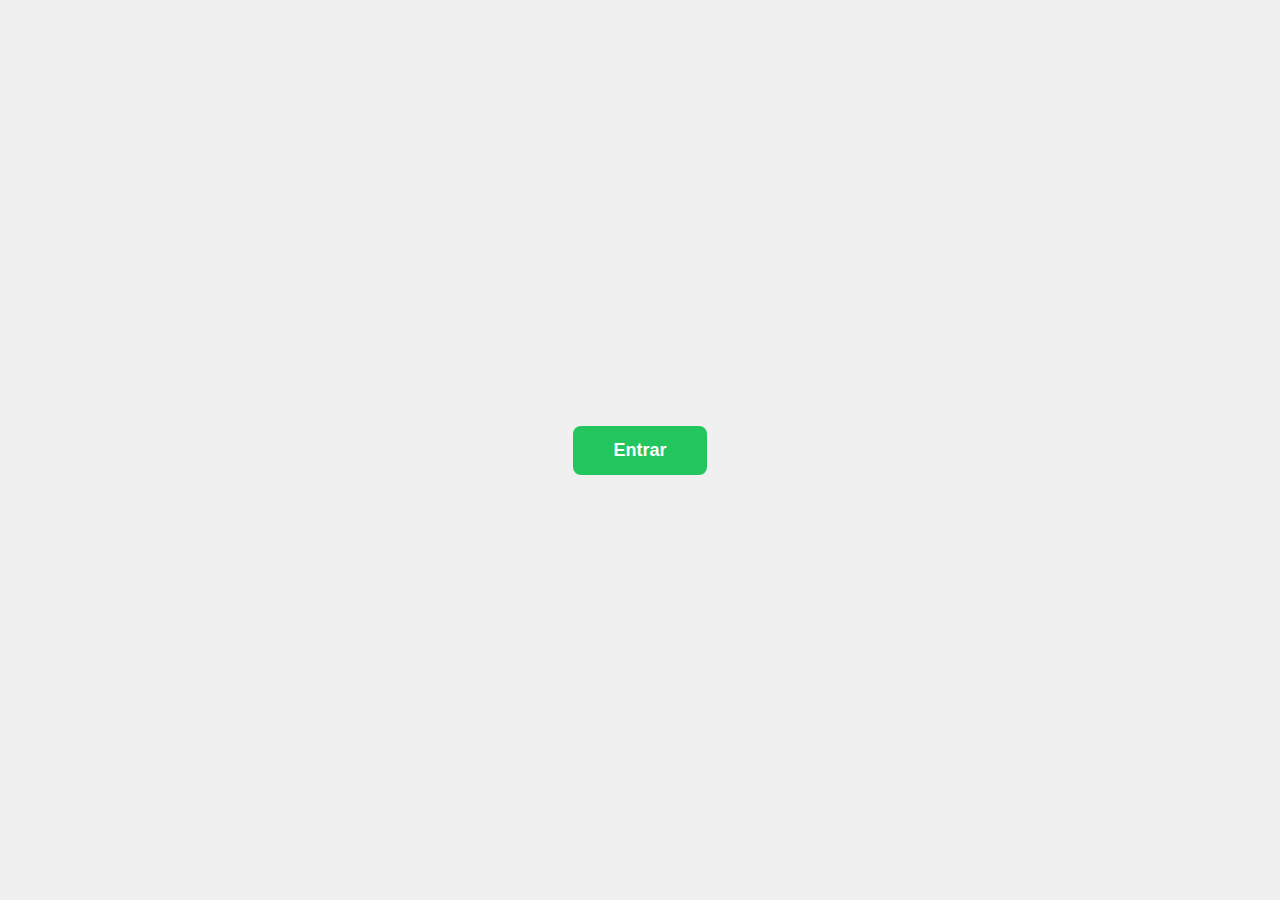
<file: fichatronweb/index.html>
<!DOCTYPE html>
<html lang="es">
<head>
  <meta charset="UTF-8">
  <meta name="viewport" content="width=device-width, initial-scale=1.0">
  <title>Fichatron</title>
  <style>
    body {
      display: flex;
      justify-content: center;
      align-items: center;
      height: 100vh;
      margin: 0;
      font-family: sans-serif;
      background: #f0f0f0;
    }

    .container {
      position: relative;
      display: flex;
      flex-direction: column;
      align-items: center;
      gap: 12px;
    }

    #main-btn {
      padding: 14px 40px;
      font-size: 18px;
      font-weight: bold;
      border: none;
      border-radius: 8px;
      cursor: pointer;
      color: white;
      background: #22c55e;
      transition: background 0.2s, transform 0.1s;
    }

    #main-btn.salir {
      background: #ef4444;
    }

    #main-btn:active {
      transform: scale(0.97);
    }

    #menu {
      display: none;
      flex-direction: column;
      background: white;
      border-radius: 8px;
      box-shadow: 0 4px 16px rgba(0,0,0,0.15);
      overflow: hidden;
      min-width: 180px;
    }

    #menu.visible {
      display: flex;
    }

    #menu button {
      padding: 14px 24px;
      font-size: 16px;
      border: none;
      background: white;
      cursor: pointer;
      text-align: left;
      transition: background 0.15s;
    }

    #menu button:hover {
      background: #f3f4f6;
    }

    #menu button:not(:last-child) {
      border-bottom: 1px solid #e5e7eb;
    }
  </style>
</head>
<body>
  <div class="container">
    <button id="main-btn" onclick="handleEntrar()">Entrar</button>
    <div id="menu">
      <button onclick="selectOption('Excepción')">Excepción</button>
      <button onclick="selectOption('Oficina')">Oficina</button>
    </div>
  </div>

  <script>
    let entered = false;

    function handleEntrar() {
      if (!entered) {
        document.getElementById('menu').classList.add('visible');
      }
    }

    function selectOption(option) {
      entered = true;
      document.getElementById('menu').classList.remove('visible');
      const btn = document.getElementById('main-btn');
      btn.textContent = 'Salir';
      btn.classList.add('salir');
      btn.onclick = handleSalir;
      console.log('Seleccionado:', option);
    }

    function handleSalir() {
      entered = false;
      const btn = document.getElementById('main-btn');
      btn.textContent = 'Entrar';
      btn.classList.remove('salir');
      btn.onclick = handleEntrar;
    }
  </script>
</body>
</html>
</file>
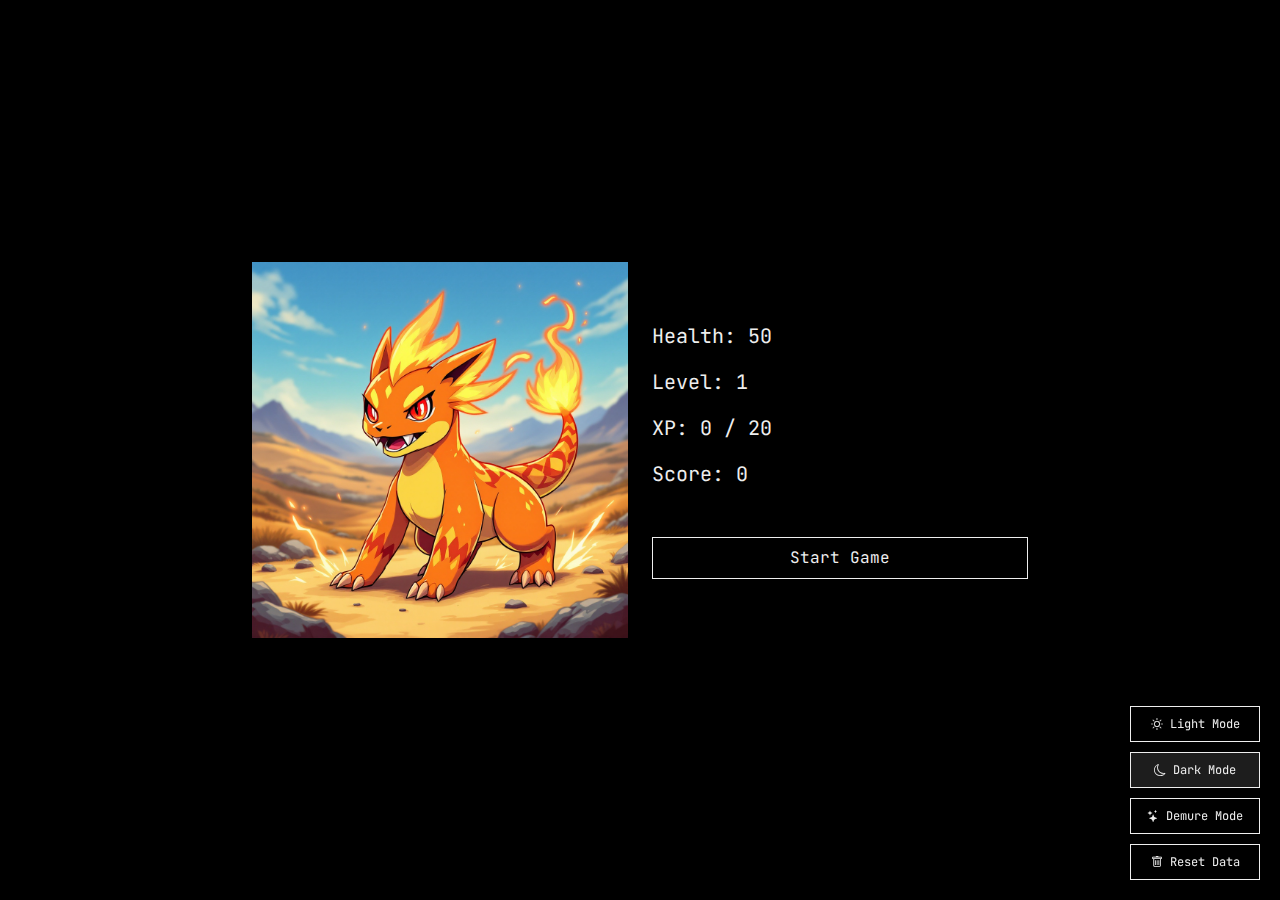
<file: gg/index.html>
<!DOCTYPE html>
<html lang="en">

<head>
    <meta charset="UTF-8">
    <title>Gamify</title>
    <meta name="viewport" content="width=device-width, initial-scale=1">
    <!-- Fonts and CSS -->
    <link href="https://fonts.googleapis.com/css2?family=JetBrains+Mono&display=swap" rel="stylesheet">
    <link href="https://fonts.googleapis.com/css2?family=Nunito:ital,wght@0,200..1000;1,200..1000&display=swap"
        rel="stylesheet">
    <!-- Bootstrap CSS -->
    <link href="https://cdn.jsdelivr.net/npm/bootstrap@5.0.2/dist/css/bootstrap.min.css" rel="stylesheet">
    <!-- Bootstrap Icons -->
    <link rel="stylesheet" href="https://cdn.jsdelivr.net/npm/bootstrap-icons@1.11.3/font/bootstrap-icons.min.css">

    <style>
        /* Reusing existing CSS from Work Shift Scheduler */

        :root {
            --main-color: #eeeeee;
            --main-color-hover: rgba(238, 238, 238, .1);
            --button-active-color: #FC5B5B;
            --button-selection-color: #5f92f0;
            --background-color: #000000;
            --main-color-rgb: 238, 238, 238;
            --main-color-opacity: rgba(var(--main-color-rgb), 0.12);
        }

        body {
            margin: 0;
            background-color: var(--background-color);
            color: var(--main-color);
            font-family: 'JetBrains Mono', monospace;
            display: flex;
            align-items: center;
            justify-content: center;
            flex-direction: column;
            min-height: 100vh;
            padding: 0;
        }

        .maxwidth {
            max-width: 800px; /* Increased width for better layout */
            width: 100%;
        }

        .brutalButton {
            border: 1px solid var(--main-color);
            background-color: var(--background-color);
            color: var(--main-color);
            padding: 0.5rem 1rem;
            border-radius: 0;
            white-space: nowrap;
            cursor: pointer;
            display: flex;
            align-items: center;
            justify-content: center;
            gap: 0.5rem;
        }

        .brutalButton:hover {
            background-color: var(--main-color-hover);
            color: var(--main-color);
        }

        /* Light Mode */
        .light-mode {
            --main-color: #333333;
            --main-color-hover: rgba(0, 0, 0, 0.02);
            --button-active-color: #FC5B5B;
            --button-selection-color: #5f92f0;
            --background-color: #ffffff;
            --main-color-rgb: 0, 0, 0;
            --main-color-opacity: rgba(var(--main-color-rgb), 0.04);
            color: var(--main-color);
        }

        /* Demure Mode (Pastel Palette) */
        .demure-mode {
            font-family: "Nunito", sans-serif;
            --main-color: #db7970;
            --main-color-hover: rgba(219, 121, 112, 0.1);
            --button-active-color: #db96fc;
            --button-selection-color: #c9eed8;
            --background-color: #fef5f5;
            --main-color-rgb: 219, 121, 112;
            --main-color-opacity: rgba(var(--main-color-rgb), 0.09);
            color: var(--main-color);
        }

        /* Modal Styling */
        .modal-content {
            background-color: var(--background-color);
            color: var(--main-color);
            border: 1px solid var(--main-color);
        }

        .modal-header {
            border-bottom: 1px solid var(--main-color);
        }

        .modal-footer {
            border-top: 1px solid var(--main-color);
        }

        /* Timer Display */
        .timer-display {
            font-size: 3rem;
            margin: 2rem 0;
        }

        /* Emoji Feedback - Updated for smaller text */
        .emoji-feedback {
            font-size: 1.5rem;
            margin-top: 1rem;
        }

        /* Stats Display */
        .stats {
            display: flex;
            flex-direction: column; /* Changed to column for vertical alignment */
            gap: 1rem; /* Reduced gap for better spacing */
            justify-content: flex-start; /* Align items to the start */
            margin-bottom: 2rem;
        }

        .stat {
            font-size: 1.25rem;
        }

        /* Theme switcher buttons */
        .mode-buttons {
            position: fixed;
            font-size: 0.75rem;
            bottom: 20px;
            right: 20px;
            display: flex;
            flex-direction: column;
            gap: 10px;
        }

        .mode-switcher {
            border: 1px solid var(--main-color);
            background-color: var(--background-color);
            color: var(--main-color);
            padding: 8px 16px;
            font-family: 'JetBrains Mono', monospace;
            cursor: pointer;
        }

        .mode-switcher.active-mode {
            background-color: var(--main-color-opacity);
            border: 1px solid var(--main-color);
            color: var(--main-color);
        }

        .mode-switcher:hover {
            background-color: var(--main-color-hover);
        }

        /* Responsive Adjustments */
        @media (max-width: 768px) {
            .mode-buttons {
                font-size: 0.65rem;
                bottom: 10px;
                right: 10px;
            }

            .brutalButton {
                padding: 0.4rem 0.8rem;
                font-size: 0.9rem;
            }

            .stat {
                font-size: 1rem;
            }

            /* Additional responsive styles from Work Shift Scheduler */
            .modal-body .form-control {
                padding: 0.5rem;
                font-size: 0.9rem;
            }

            .modal-body .form-label {
                font-size: 0.9rem;
            }

            #startGameButton {
                padding: 0.4rem 0.8rem;
                font-size: 0.9rem;
            }
        }

        @media (max-width: 576px) {
            .brutalButton {
                padding: 0.3rem 0.6rem;
                font-size: 0.85rem;
            }

            .stat {
                font-size: 0.9rem;
            }

            /* Additional responsive styles from Work Shift Scheduler */
            .modal-body .form-control {
                padding: 0.4rem;
                font-size: 0.85rem;
            }

            .modal-body .form-label {
                font-size: 0.85rem;
            }

            #startGameButton {
                padding: 0.3rem 0.6rem;
                font-size: 0.85rem;
            }
        }

        /* Negative Timer Styling */
        .negative-timer {
            color: red;
        }

        /* Start Game Button Styling */
        #startGameButton {
            width: 100%;
            margin-top: 1rem;
        }

        /* Additional Styles from Work Shift Scheduler for Forms */
        .modal-body {
            padding: 1.5rem;
        }

        .form-control {
            border: 1px solid var(--main-color);
            background-color: var(--background-color);
            color: var(--main-color);
        }

        .form-control:focus {
            border-color: var(--button-selection-color);
            box-shadow: 0 0 0 0.2rem rgba(var(--main-color-rgb), 0.25);
        }

        .form-label {
            color: var(--main-color);
            font-weight: 600;
        }

        /* Level Image Styling */
        #levelImage {
            width: 100%;
            height: auto;
            margin: 1rem 0;
        }

        /* Cancel Button Styling */
        #cancelButton {
            margin-top: 1rem;
        }

        /* Game Screen Centering */
        #gameScreen {
            display: none;
            min-height: 60vh; /* Ensure sufficient height for centering */
            display: flex;
            flex-direction: column;
            align-items: center;
            justify-content: center;
        }

        /* Ensure image and stats take full height on larger screens */
        @media (min-width: 768px) {
            #levelImage {
                max-height: 400px;
                object-fit: cover;
            }
        }
    </style>
</head>

<body>
    <!-- Task Input Modal -->
    <div class="modal fade" id="taskModal" tabindex="-1" aria-labelledby="taskModalLabel" aria-hidden="true">
        <div class="modal-dialog">
            <div class="modal-content">
                <div class="modal-header">
                    <h5 id="taskModalLabel" class="modal-title">Start a New Task</h5>
                </div>
                <div class="modal-body">
                    <form id="taskForm">
                        <div class="mb-3">
                            <label for="taskName" class="form-label">Task Name</label>
                            <input type="text" class="form-control" id="taskName" required>
                        </div>
                        <div class="mb-3">
                            <label for="taskDuration" class="form-label">Duration (minutes)</label>
                            <input type="number" class="form-control" id="taskDuration" min="1" required>
                        </div>
                        <button type="submit" class="brutalButton w-100">Start Task</button>
                    </form>
                </div>
            </div>
        </div>
    </div>

    <!-- Main Content -->
    <div class="maxwidth container my-5">
        <!-- Welcome Screen -->
        <div id="welcomeScreen">
            <div class="row align-items-center">
                <div class="col-md-6">
                    <!-- Level Image -->
                    <img id="levelImage" src="img/lvl1.jpg" alt="Level Image" class="img-fluid">
                </div>
                <div class="col-md-6 d-flex flex-column align-items-start">
                    <div class="stats">
                        <div class="stat">Health: <span id="healthDisplay">50</span></div>
                        <div class="stat">Level: <span id="levelDisplay">1</span></div>
                        <div class="stat">XP: <span id="xpDisplay">0</span> / <span
                                id="xpRequiredDisplay">20</span></div>
                        <div class="stat">Score: <span id="scoreDisplay">0</span></div>
                    </div>
                    <button id="startGameButton" class="brutalButton">Start Game</button>
                </div>
            </div>
        </div>

        <!-- Game Screen -->
        <div id="gameScreen">
            <h2 id="taskTitle">Task: None</h2>
            <div id="timerDisplay" class="timer-display">00:00</div>
            <button id="doneButton" class="brutalButton" style="display: none;">
                <i class="bi bi-check-circle"></i> Task Done!
            </button>
            <!-- Cancel Task Button Added Below -->
            <button id="cancelButton" class="brutalButton" style="display: none;">
                <i class="bi bi-x-circle"></i> Cancel
            </button>
            <div id="emojiFeedback" class="emoji-feedback"></div>
        </div>
    </div>

    <!-- Theme switcher buttons -->
    <div class="mode-buttons">
        <button id="lightModeButton" class="mode-switcher">
            <i class="bi bi-sun"></i> Light Mode
        </button>
        <button id="darkModeButton" class="mode-switcher">
            <i class="bi bi-moon"></i> Dark Mode
        </button>
        <button id="demureModeButton" class="mode-switcher">
            <i class="bi bi-stars"></i> Demure Mode
        </button>
        <!-- Added Reset Button -->
        <button id="resetAppButton" class="mode-switcher">
            <i class="bi bi-trash"></i> Reset Data
        </button>
    </div>

    <!-- Bootstrap JS and dependencies -->
    <script src="https://cdn.jsdelivr.net/npm/bootstrap@5.0.2/dist/js/bootstrap.bundle.min.js"></script>

    <!-- JavaScript -->
    <script>
        (function () {
            'use strict';

            // Prevent multiple instances
            if (localStorage.getItem('appOpened')) {
                alert('The app is already open in another window.');
                window.close();
            } else {
                localStorage.setItem('appOpened', 'true');
            }

            window.addEventListener('beforeunload', () => {
                localStorage.removeItem('appOpened');
            });

            // Theme switching logic (reusing from existing code)
            function updateActiveModeButton(activeButtonId) {
                const modeButtons = document.querySelectorAll('.mode-switcher');
                modeButtons.forEach(button => {
                    if (button.id === activeButtonId) {
                        button.classList.add('active-mode');
                    } else {
                        button.classList.remove('active-mode');
                    }
                });
            }

            // Load stored theme mode from localStorage
            function loadTheme() {
                const storedThemeMode = localStorage.getItem('themeMode');
                if (storedThemeMode) {
                    if (storedThemeMode === 'light-mode') {
                        document.body.classList.add('light-mode');
                        updateActiveModeButton('lightModeButton');
                    } else if (storedThemeMode === 'demure-mode') {
                        document.body.classList.add('demure-mode');
                        updateActiveModeButton('demureModeButton');
                    } else {
                        // Default to dark mode if 'dark-mode' or unknown value
                        updateActiveModeButton('darkModeButton');
                    }
                } else {
                    // Default to dark mode
                    updateActiveModeButton('darkModeButton');
                }
            }

            // Event listeners for theme switcher buttons
            document.getElementById('darkModeButton').addEventListener('click', () => {
                document.body.classList.remove('light-mode', 'demure-mode');
                localStorage.setItem('themeMode', 'dark-mode');
                updateActiveModeButton('darkModeButton');
            });

            document.getElementById('lightModeButton').addEventListener('click', () => {
                document.body.classList.remove('demure-mode');
                document.body.classList.add('light-mode');
                localStorage.setItem('themeMode', 'light-mode');
                updateActiveModeButton('lightModeButton');
            });

            document.getElementById('demureModeButton').addEventListener('click', () => {
                document.body.classList.remove('light-mode');
                document.body.classList.add('demure-mode');
                localStorage.setItem('themeMode', 'demure-mode');
                updateActiveModeButton('demureModeButton');
            });

            // Load the theme on initial load
            loadTheme();

            // Game Logic
            let health = 50; // Corrected initial health value
            let level = 1;
            let xp = 0;
            let xpRequired = 20;
            let score = 0;
            let timerInterval = null;
            let remainingTime = 0;
            let taskStartedAt = null;
            let overdueMinutes = 0;

            const startGameButton = document.getElementById('startGameButton');
            const welcomeScreen = document.getElementById('welcomeScreen');
            const gameScreen = document.getElementById('gameScreen');

            const healthDisplay = document.getElementById('healthDisplay');
            const levelDisplay = document.getElementById('levelDisplay');
            const xpDisplay = document.getElementById('xpDisplay');
            const xpRequiredDisplay = document.getElementById('xpRequiredDisplay');
            const scoreDisplay = document.getElementById('scoreDisplay');

            const taskModal = new bootstrap.Modal(document.getElementById('taskModal'), {
                backdrop: 'static',
                keyboard: false
            });

            const taskForm = document.getElementById('taskForm');
            const taskTitle = document.getElementById('taskTitle');
            const timerDisplay = document.getElementById('timerDisplay');
            const doneButton = document.getElementById('doneButton');
            const cancelButton = document.getElementById('cancelButton'); // Reference to Cancel Button
            const emojiFeedback = document.getElementById('emojiFeedback');
            const levelImage = document.getElementById('levelImage'); // Added reference to the level image

            // Initialize game state from localStorage
            function loadGameState() {
                const storedState = JSON.parse(localStorage.getItem('gameState'));
                if (storedState) {
                    health = storedState.health;
                    level = storedState.level;
                    xp = storedState.xp;
                    xpRequired = storedState.xpRequired;
                    score = storedState.score;
                } else {
                    saveGameState();
                }
                updateStatsDisplay();
                updateLevelImage(); // Update image based on loaded level
            }

            // Save game state to localStorage
            function saveGameState() {
                const state = {
                    health: health,
                    level: level,
                    xp: xp,
                    xpRequired: xpRequired,
                    score: score
                };
                localStorage.setItem('gameState', JSON.stringify(state));
            }

            // Update the stats display
            function updateStatsDisplay() {
                healthDisplay.textContent = health;
                levelDisplay.textContent = level;
                xpDisplay.textContent = xp;
                xpRequiredDisplay.textContent = xpRequired;
                scoreDisplay.textContent = score;
            }

            // Save current screen to localStorage
            function saveCurrentScreen(screen) {
                localStorage.setItem('currentScreen', screen);
            }

            // Load current screen from localStorage
            function loadCurrentScreen() {
                return localStorage.getItem('currentScreen') || 'welcome';
            }

            // Save task details to localStorage
            function saveTaskDetails(taskName, taskDuration, taskStartTime) {
                const taskDetails = {
                    taskName: taskName,
                    taskDuration: taskDuration, // in seconds
                    taskStartTime: taskStartTime // timestamp in milliseconds
                };
                localStorage.setItem('taskDetails', JSON.stringify(taskDetails));
            }

            // Load task details from localStorage
            function loadTaskDetails() {
                const taskDetails = JSON.parse(localStorage.getItem('taskDetails'));
                return taskDetails;
            }

            // Clear task details from localStorage
            function clearTaskDetails() {
                localStorage.removeItem('taskDetails');
            }

            // Start Game Button Click
            startGameButton.addEventListener('click', () => {
                welcomeScreen.style.display = 'none';
                gameScreen.style.display = 'flex'; // Ensure flex for centering
                saveCurrentScreen('game');
                taskModal.show();
            });

            // Handle task form submission
            taskForm.addEventListener('submit', function (event) {
                event.preventDefault();
                const taskName = document.getElementById('taskName').value.trim();
                const taskDurationMinutes = parseInt(document.getElementById('taskDuration').value.trim());

                if (taskName && taskDurationMinutes > 0) {
                    const taskDurationSeconds = taskDurationMinutes * 60;
                    const taskStartTime = Date.now();
                    startTask(taskName, taskDurationSeconds, taskStartTime);
                    taskModal.hide();
                }
            });

            // Start the task timer
            function startTask(name, duration, startTime) {
                taskTitle.textContent = `Task: ${name}`;
                remainingTime = duration; // in seconds
                updateTimerDisplay();
                emojiFeedback.textContent = '';
                doneButton.style.display = 'inline-flex';
                cancelButton.style.display = 'inline-flex'; // Show Cancel Button

                doneButton.onclick = () => {
                    completeTask(true);
                };

                cancelButton.onclick = () => {
                    completeTask(false); // Treat cancellation as task failure
                };

                taskStartedAt = startTime;

                // Save task details
                saveTaskDetails(name, duration, startTime);

                timerInterval = setInterval(() => {
                    const elapsedTime = Math.floor((Date.now() - taskStartedAt) / 1000);
                    remainingTime = duration - elapsedTime;
                    updateTimerDisplay();

                    if (remainingTime <= 0 && !timerDisplay.classList.contains('negative-timer')) {
                        // Start negative timer styling
                        timerDisplay.classList.add('negative-timer');
                    }

                    // Timer continues into negative time
                }, 1000);
            }

            // Update the timer display
            function updateTimerDisplay() {
                const absTime = Math.abs(remainingTime);
                const minutes = Math.floor(absTime / 60).toString().padStart(2, '0');
                const seconds = (absTime % 60).toString().padStart(2, '0');
                const timeString = `${minutes}:${seconds}`;
                const displayTime = remainingTime < 0 ? `-${timeString}` : timeString;
                timerDisplay.textContent = displayTime;

                if (remainingTime < 0) {
                    timerDisplay.classList.add('negative-timer');
                } else {
                    timerDisplay.classList.remove('negative-timer');
                }
            }

            // Complete the task
            function completeTask(completedOnTime) {
                clearInterval(timerInterval);
                doneButton.style.display = 'none';
                cancelButton.style.display = 'none'; // Hide Cancel Button

                let earnedScore = 0;
                let levelsGained = 0; // To track if any level up occurs

                if (completedOnTime && remainingTime >= 0) {
                    // Calculate score based on time left
                    const totalTime = remainingTime + Math.floor((Date.now() - taskStartedAt) / 1000);
                    const baseScore = totalTime * 2; // Changed from 1000 to (task seconds * 2)
                    const timeLeft = remainingTime; // in seconds
                    const percentageLeft = timeLeft / totalTime;
                    earnedScore = Math.floor(baseScore * percentageLeft * getScoreMultiplier());
                    score += earnedScore;

                    xp += 10;

                    // Check for level up and get levels gained
                    levelsGained = checkLevelUp();

                    // Build feedback message
                    let feedbackMessage = `😊 +${earnedScore} Score`;
                    if (levelsGained > 0) {
                        feedbackMessage += `, Level ${level}!`;
                        updateLevelImage(); // Update image after leveling up
                    }
                    emojiFeedback.textContent = feedbackMessage;
                } else {
                    if (remainingTime >= 0) {
                        // User canceled before deadline, treat as if canceled 1 minute before deadline
                        overdueMinutes = 1;
                    } else {
                        // User canceled after deadline, calculate overdue minutes based on actual remaining time
                        overdueMinutes = Math.ceil(Math.abs(remainingTime) / 60);
                    }

                    const healthLoss = Math.floor((overdueMinutes * 2) + (level * 0.50)); // Updated Health Loss Formula
                    health -= healthLoss;
                    if (health < 0) health = 0;
                    emojiFeedback.textContent = `😞 -${healthLoss} Health`;
                }

                updateStatsDisplay();
                saveGameState();

                // Reset for next task after a delay
                setTimeout(() => {
                    resetGameScreen();
                    if (health > 0) {
                        // Return to welcome screen instead of showing task modal again
                        gameScreen.style.display = 'none';
                        welcomeScreen.style.display = 'block';
                        saveCurrentScreen('welcome');
                    } else {
                        alert('Game Over! You have no health left.');
                        resetGame();
                    }
                }, 3000);

                // Clear task details from localStorage
                clearTaskDetails();
            }

            // Check if player levels up and return levels gained
            function checkLevelUp() {
                let levelsGained = 0;
                while (xp >= xpRequired && level < 4) { // Ensure level does not exceed 4
                    xp -= xpRequired;
                    level++;
                    xpRequired = Math.ceil(xpRequired * 1.50);
                    levelsGained++;
                }
                return levelsGained;
            }

            // Get current score multiplier based on level
            function getScoreMultiplier() {
                return 1 + (level * 0.25);
            }

            // Reset the game screen for the next task
            function resetGameScreen() {
                taskTitle.textContent = 'Task: None';
                timerDisplay.textContent = '00:00';
                timerDisplay.classList.remove('negative-timer');
                emojiFeedback.textContent = '';
            }

            // Reset the entire game
            function resetGame() {
                health = 50; // Reset health to initial value
                level = 1;
                xp = 0;
                xpRequired = 20;
                score = 0;
                updateStatsDisplay();
                updateLevelImage(); // Reset to initial image
                saveGameState();
                resetGameScreen();
                welcomeScreen.style.display = 'block';
                gameScreen.style.display = 'none';
                saveCurrentScreen('welcome');
            }

            // Function to update the level image based on current level
            function updateLevelImage() {
                if (level >= 1 && level <= 4) {
                    levelImage.src = `img/lvl${level}.jpg`;
                    levelImage.alt = `Level ${level} Image`;
                } else {
                    // If level exceeds 4, use the image for level 4 or a default image
                    levelImage.src = `img/lvl4.jpg`;
                    levelImage.alt = `Level 4 Image`;
                }
            }

            // Initialize the game on load
            window.onload = () => {
                loadGameState();

                const currentScreen = loadCurrentScreen();
                if (currentScreen === 'welcome') {
                    welcomeScreen.style.display = 'block';
                    gameScreen.style.display = 'none';
                } else if (currentScreen === 'game') {
                    welcomeScreen.style.display = 'none';
                    gameScreen.style.display = 'flex';
                    const taskDetails = loadTaskDetails();
                    if (taskDetails) {
                        const { taskName, taskDuration, taskStartTime } = taskDetails;
                        const elapsedTime = Math.floor((Date.now() - taskStartTime) / 1000);
                        const adjustedRemainingTime = taskDuration - elapsedTime;
                        startTaskAfterLoad(taskName, taskDuration, taskStartTime, adjustedRemainingTime);
                    } else {
                        // If no task details found, default to welcome screen
                        welcomeScreen.style.display = 'block';
                        gameScreen.style.display = 'none';
                        saveCurrentScreen('welcome');
                    }
                }
            };

            // Function to start task after loading from localStorage
            function startTaskAfterLoad(name, duration, startTime, adjustedRemainingTime) {
                taskTitle.textContent = `Task: ${name}`;
                remainingTime = adjustedRemainingTime;
                updateTimerDisplay();
                emojiFeedback.textContent = '';
                doneButton.style.display = 'inline-flex';
                cancelButton.style.display = 'inline-flex'; // Show Cancel Button

                doneButton.onclick = () => {
                    completeTask(true);
                };

                cancelButton.onclick = () => {
                    completeTask(false); // Treat cancellation as task failure
                };

                taskStartedAt = startTime;

                timerInterval = setInterval(() => {
                    const elapsedTime = Math.floor((Date.now() - taskStartedAt) / 1000);
                    remainingTime = duration - elapsedTime;
                    updateTimerDisplay();

                    if (remainingTime <= 0 && !timerDisplay.classList.contains('negative-timer')) {
                        // Start negative timer styling
                        timerDisplay.classList.add('negative-timer');
                    }

                    // Timer continues into negative time
                }, 1000);
            }

            // Handle visibility change to prevent multiple instances
            document.addEventListener('visibilitychange', () => {
                if (document.hidden) {
                    // Optionally handle when the tab is hidden
                }
            });

            // Added Reset Functionality
            document.getElementById('resetAppButton').addEventListener('click', () => {
                const confirmation = confirm('Are you sure you want to reset all app data? This cannot be undone.');
                if (confirmation) {
                    // Remove app-specific localStorage keys
                    localStorage.removeItem('appOpened');
                    localStorage.removeItem('themeMode');
                    localStorage.removeItem('gameState');
                    localStorage.removeItem('currentScreen');
                    localStorage.removeItem('taskDetails');

                    // Reset game variables
                    health = 50; // Corrected to reset to initial health
                    level = 1;
                    xp = 0;
                    xpRequired = 20;
                    score = 0;

                    // Update the UI
                    updateStatsDisplay();
                    updateLevelImage(); // Reset to initial image
                    resetGameScreen();
                    document.body.classList.remove('light-mode', 'demure-mode');
                    updateActiveModeButton('darkModeButton'); // Default to dark mode
                    alert('All app data has been reset.');

                    // Optionally, reload the page to ensure a clean state
                    // location.reload();
                }
            });

        })();
    </script>
</body>

</html>
</file>
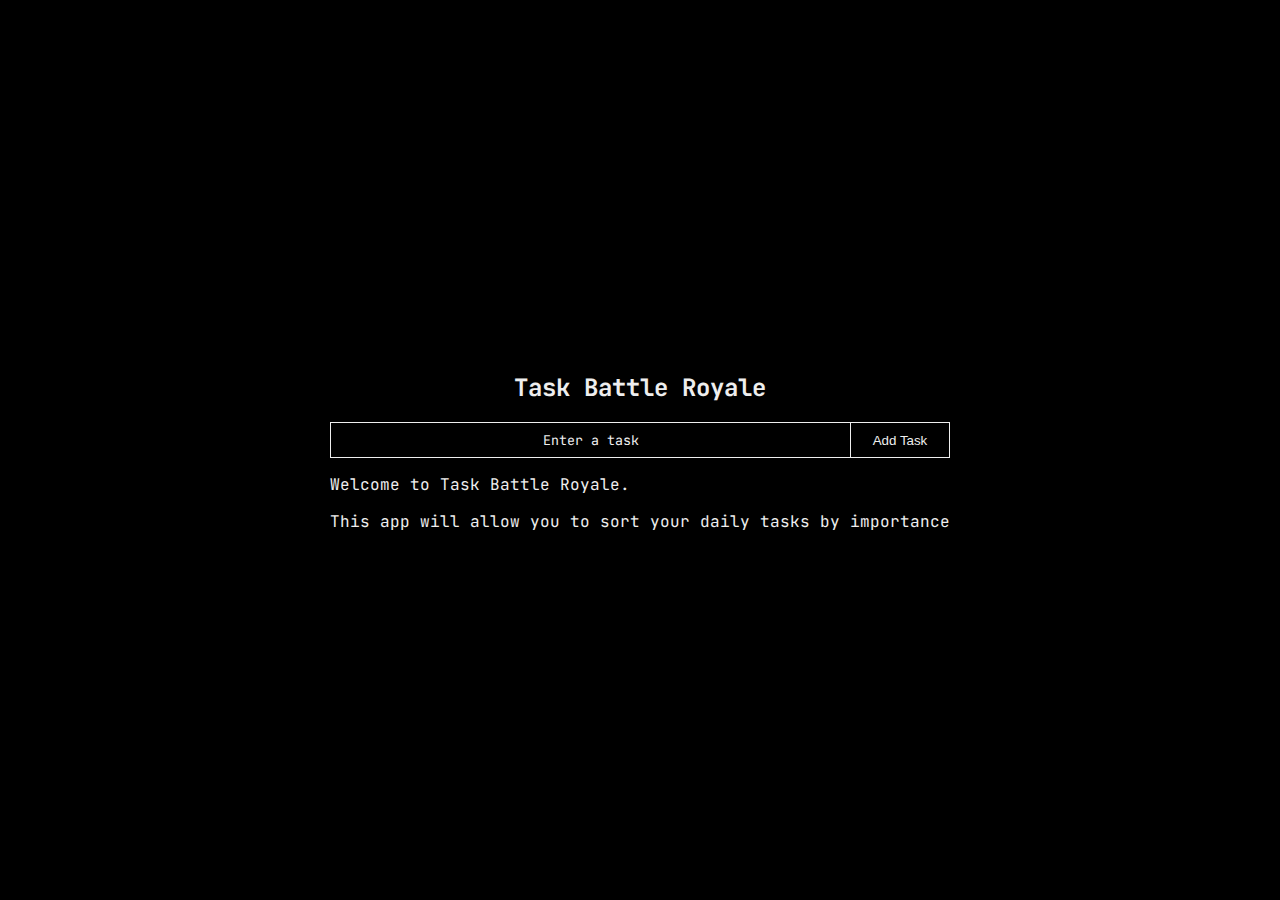
<file: tbr/index.html>
<!DOCTYPE html>
<html lang="en">

<head>
    <meta charset="UTF-8">
    <title>Task Battle</title>

    <meta name="viewport" content="width=device-width, initial-scale=1">
    <link rel="preconnect" href="https://fonts.googleapis.com">
    <link rel="preconnect" href="https://fonts.gstatic.com" crossorigin>
    <link href="https://fonts.googleapis.com/css2?family=JetBrains+Mono&display=swap" rel="stylesheet">


    <link href="https://cdn.jsdelivr.net/npm/bootstrap@5.0.2/dist/css/bootstrap.min.css" rel="stylesheet"
        integrity="sha384-EVSTQN3/azprG1Anm3QDgpJLIm9Nao0Yz1ztcQTwFspd3yD65VohhpuuCOmLASjC" crossorigin="anonymous">

    <style>
        :root {
            --main-color: #eeeeee;
            --main-color-hover: rgba(238, 238, 238, .1);
            /* Define the main color variable */
        }

        html,
        body {
            height: 100%;
            margin: 0;
            /* Remove default margin */
        }

        body {
            background-color: #000000;
            /* Dark background */
            color: var(--main-color);
            /* Light text color */
            font-family: 'JetBrains Mono', monospace;
            display: flex;
            justify-content: center;
            /* Horizontally center the content */
            align-items: center;
            /* Vertically center the content */
            flex-direction: column;
            /* Stack flex items vertically */
            min-height: 100vh;
            /* Minimum height of 100% of the viewport height */
        }

        /* hide the default radio buttons */
        input[type="checkbox"] {
            display: none;
        }

        h2 {
            text-align: center;
        }

        h3 {
            text-align: center;
        }

        #taskInputSection {
            display: flex;
            justify-content: center;
            width: 100%;
            /* Ensure the container takes full width */
        }

        .maxwidth {
            max-width: 800px;
            margin: auto;
            /* Ensures the content remains centered horizontally */
            display: flex;
            flex-direction: column;
        }

        .comparisonSection {
            display: flex;
            flex-direction: column;
        }

        .brutalButton {
            border: 1px solid var(--main-color);
            background-color: #000000;
            color: var(--main-color);
            padding: .5rem 0;
            border-radius: 0;
            white-space: nowrap;
            /* Prevent text wrapping */
            min-width: 100px;
            /* Adjust based on your needs */
        }

        .brutalButton:hover {
            background-color: var(--main-color-hover);
            color: var(--main-color);
        }

        .brutalButton:last-child {
            margin-right: 0;
        }

        .brutal-list-group {
            flex-grow: 1;
            /* Make input take up available space */
            font-family: 'JetBrains Mono', monospace;
            border: 1px solid var(--main-color);
            background-color: #000000;
            color: var(--main-color);
            padding: .5rem .5rem;
            margin-right: -1px;
            /* Overlap borders */
            border-radius: 0;
            text-align: center;
        }

        .brutalInput {
            flex-grow: 1;
            /* Make input take up available space */
            font-family: 'JetBrains Mono', monospace;
            border: 1px solid var(--main-color);
            background-color: #000000;
            color: var(--main-color);
            padding: .5rem .5rem;
            margin-right: -1px;
            /* Overlap borders */
            border-radius: 0;
            text-align: center;
        }

        button:focus {
            /* outline: 1px dotted; */
            outline: 0px auto -webkit-focus-ring-color;
            background-color: rgba(255, 255, 255, .1);
        }

        .form-control:focus {
            background-color: rgba(255, 255, 255, .1) !important;
            border-color: var(--main-color);
            outline: 0;
            box-shadow: none;
        }

        .brutalInput:focus {
            background-color: #333333;
            color: var(--main-color);
            /* Change text color to light gray when focused */
            outline: none;
            /* Remove the default focus outline */
        }

        .brutalInput::placeholder {
            /* Change the color of placeholders */
            color: var(--main-color);
        }

        .marginAdjust {
            margin-top: -1px;
        }

        .marginAdjust-right {
            margin-right: -1px;
        }

        .brutal-list-group-item {
            position: relative;
            display: block;
            padding: 0.5rem 1rem;
            color: var(--main-color);
            text-decoration: none;
            text-align: left;
            gap: 1rem;
        }

        .brutal-card {
            position: relative;
            display: flex;
            min-width: 0;
            width: 100%;
            word-wrap: break-word;
            background-clip: border-box;
            border: 1px solid var(--main-color);
            margin-top: -1px;
            align-items: center;
            height: 100%
        }

        .brutal-card:hover {
            background-color: var(--main-color-hover);
        }

        .leaderboard {
            background-color: #000000;
            color: var(--main-color);
            text-align: left;
            font-family: 'JetBrains Mono', monospace;
            margin: 0 auto;
        }

        .leaderboard-row {
            display: flex;
            justify-content: start;
            padding: 10px;
        }

        .leaderboard-row:nth-child(odd) {
            background-color: #111111;
        }

        .leaderboard-top {
            color: #AAF05F;
            font-size: 1.25rem;
        }

        .leaderboard-rank {
            width: 50px;
        }

        .leaderboard-name {
            flex: 1;
        }

        .leaderboard-score {
            text-align: right;
        }

        .card-title {
            margin-bottom: 0rem;
        }

        .comparisonBlock {
            flex-direction: row;
            gap: 1rem;
            align-items: center;
        }

        @media (max-width: 768px) {
            .comparisonBlock {
                flex-direction: column;
                gap: 1rem;
            }

            .cardbody {
                margin-top: -1px;
            }
        }

        .or {
            white-space: nowrap;
        }

        @keyframes push {
            0% {
                transform: scale(1);
                /* Original size */
            }

            20% {
                transform: scale(0.8);
                /* Shrink */
            }

            70% {
                transform: scale(1.1);
                /* Slightly larger */
            }

            100% {
                transform: scale(1);
                /* Return to original size */
            }
        }

        /* style the custom radio buttons */
        .custom-radio {
            display: flex;
            align-items: center;
            width: 48px;
            height: 48px;

            background-image: url('./img/heart-empty.png');
            background-repeat: no-repeat;
            background-size: contain;
            cursor: pointer;
            opacity: 0.4;
            transition: opacity 0.25s ease-out;
            /* Smooth transition for opacity change */
        }

        .custom-radio:hover {
            opacity: 0.6;
        }

        input[type="checkbox"]:checked+.custom-radio {
            background-image: url('./img/heart-fill.png');
            opacity: 1;
            animation: push 0.25s ease-out;
        }

        .leaderboard-hearts {
            display: flex;
            margin-right: 1rem;
            gap: .5rem;
            align-items: center;
        }
    </style>

</head>

<body>

    <div class="maxwidth container text-center my-5">
        <h2>Task Battle Royale</h2>

        <div id="taskInputSection" class="justify-content-center mt-3">
            <input type="text" id="taskInput" class="form-control brutalInput" placeholder="Enter a task">
            <button class="btn brutalButton" onclick="addTask()">Add Task</button>
        </div>
        <div id="taskListSection" class="my-3"></div>
        <button id="compareButton" class="btn brutalButton" onclick="startComparison()">Compare</button>
        <div id="comparisonSection" class="comparisonSection justify-content-center"></div>
        <div id="resultsSection" class="my-3"></div>
        <div id="welcome">
            <p>Welcome to Task Battle Royale.</p>
            <p>This app will allow you to sort your daily tasks by importance</p>
        </div>
        <div id="rankingSection" class="my-3"></div>
        <!-- <div id="scoresSection" class="my-3"></div> -->
    </div>

    <script>
        let heartedTaskIndex = null;
        let heartCounts = {};
        let isInTiebreakerPhase = false;

        function enterTiePhase() {
            document.documentElement.style.setProperty('--main-color', '#FC6B5B');
            document.documentElement.style.setProperty('--main-color-hover', 'rgba(252,107,91,.1)');
            isInTiebreakerPhase = true;
            document.getElementById('rankingSection').style.display = 'none'; 
        }

        function exitTiePhase() {
            document.documentElement.style.setProperty('--main-color', '#eeeeee');
            document.documentElement.style.setProperty('--main-color-hover', 'rgba(238,238,238,.1)');
            isInTiebreakerPhase = false;
        }

        document.addEventListener('DOMContentLoaded', function () {
            const taskInput = document.getElementById('taskInput');

            // Event listener for the Enter key on the task input
            taskInput.addEventListener('keydown', function (event) {
                if (event.key === 'Enter') {
                    event.preventDefault(); // Prevent the default action to avoid form submission if applicable
                    addTask();
                    taskInput.focus(); // Refocus on the input for new task entry
                }
            });

            document.addEventListener('keydown', function (event) {

                if (isInTiebreakerPhase) {
                    // Ensure we are referencing the current tasks being compared correctly
                    let currentComparisons = document.querySelectorAll('.comparisonBlock .card-title');
                    if (currentComparisons.length === 2) {
                        let chosenTask = currentComparisons[event.key === 'ArrowLeft' ? 0 : 1].textContent;
                        chooseTiebreaker(chosenTask);
                    }
                } else {
                    // Check if the comparison section is currently active/displayed
                    if (document.getElementById('comparisonSection').innerHTML !== '') {
                        switch (event.key) {
                            case 'ArrowLeft':
                                // Simulate choosing the first option
                                if (comparisonIndex < comparisons.length) choose(comparisonIndex, 0);
                                break;
                            case 'ArrowRight':
                                // Simulate choosing the second option
                                if (comparisonIndex < comparisons.length) choose(comparisonIndex, 1);
                                break;
                            case 'ArrowUp':
                                // Reset the comparison process
                                resetComparisons();
                                break;
                        }
                    }
                }

            });
            updateCompareButtonVisibility();

            const cardBodies = document.querySelectorAll('.card-body');

            cardBodies.forEach(cardBody => {
                cardBody.addEventListener('click', function () {
                    // Apply the push-animation class
                    this.classList.add('push-animation');

                    // Listen for the end of the animation and then remove the class
                    this.addEventListener('animationend', () => {
                        this.classList.remove('push-animation');
                    }, { once: true }); // The { once: true } option auto-removes the event listener after it fires
                });
            });
        });


        function resetComparisons() {
            comparisonIndex = 0;
            comparisons = [];
            results = {};
            // No need to repopulate tasks from the DOM here, just reset the state
            document.getElementById('comparisonSection').innerHTML = ''; // Clear current comparison
            document.getElementById('resultsSection').innerHTML = ''; // Clear results section
            document.getElementById('taskInputSection').style.display = 'flex'; // Show task input section
            document.getElementById('taskListSection').style.display = 'block'; // Show task list
            document.getElementById('compareButton').style.display = 'block'; // Show compare button
            document.getElementById('welcome').style.display = 'block';
            updateTaskListSection(); // Ensure the task list UI is correctly updated
            heartCounts = {};
            isInTiebreakerPhase = false;
        }

        let tasks = [];
        let comparisons = [];
        let comparisonIndex = 0;
        let results = {};

        function addTask() {
            const taskInput = document.getElementById('taskInput');
            const task = taskInput.value.trim();
            if (task) {
                tasks.push(task);
                taskInput.value = ''; // Clear input field
                updateTaskListSection();
                updateCompareButtonVisibility();
            }
        }


        function updateTaskListSection() {
            const taskListSection = document.getElementById('taskListSection');
            taskListSection.innerHTML = '<ul class="list-group brutal-list-group">' +
                tasks.map((task, index) =>
                    `<li class="brutal-list-group-item d-flex justify-content-between align-items-center">
                ${task} 
                <button class="btn brutalButton btn-sm" onclick="deleteTask(${index})">Delete</button>
            </li>`
                ).join('') +
                '</ul>';
            document.getElementById('welcome').style.display = 'none';
        }


        function deleteTask(index) {
            tasks.splice(index, 1); // Remove the task from the array correctly
            updateTaskListSection(); // Update the task list UI to reflect changes
            updateCompareButtonVisibility();
        }

        function prepareComparisons() {
            comparisons = [];
            for (let i = 0; i < tasks.length; i++) {
                for (let j = i + 1; j < tasks.length; j++) {
                    comparisons.push([tasks[i], tasks[j]]);
                }
            }
            shuffleComparisons(comparisons);
        }

        function shuffleComparisons(array) {
            for (let i = array.length - 1; i > 0; i--) {
                const j = Math.floor(Math.random() * (i + 1));
                [array[i], array[j]] = [array[j], array[i]]; // Swap elements
            }
        }

        function startComparison() {
            document.getElementById('taskInputSection').style.display = 'none';
            document.getElementById('taskListSection').style.display = 'none';
            document.getElementById('compareButton').style.display = 'none';
            document.getElementById('comparisonSection').style.display = 'flex';
            prepareComparisons();
            comparisonIndex = 0;
            if (comparisons.length > 0) {
                showNextComparison();
            } else {
                alert("Please add at least two tasks for comparison.");
                resetComparisons();
            }
            document.getElementById('rankingSection').style.display = 'block';
        }

        function showNextComparison() {
            if (comparisonIndex < comparisons.length) {
                const comparison = comparisons[comparisonIndex];
                console.log(comparison);
                const comparisonSection = document.getElementById('comparisonSection');
                comparisonSection.innerHTML = `
                <p>Choose the task you consider more important, or chronologically logic.</p>
                <div class="comparisonBlock d-flex justify-content-around my-3">
                    <label>
                        <input type="checkbox" name="preference" id="prefLeft" class="preference-checkbox"/>
                        <span class="custom-radio">
                        </span>
                    </label>
                    <div class="brutal-card marginAdjust-right" style="cursor: pointer;" onclick="choose(${comparisonIndex}, 0)">
                        <div class="card-body">
                            <h5 class="card-title">${comparison[0]}</h5>
                        </div>
                    </div>
                    <div class="or text-center my-auto">- Or -</div>
                    <div class="brutal-card" style="cursor: pointer;" onclick="choose(${comparisonIndex}, 1)">
                        <div class="card-body">
                            <h5 class="card-title">${comparison[1]}</h5>
                        </div>
                    </div>
                    <label>
                        <input type="checkbox" name="preference" id="prefRight" class="preference-checkbox"/>
                        <span class="custom-radio">
                        </span>
                    </label>
                </div>
                <p>Give a like to any task you'd enjoy, but select the one that's most important. Be honest.</p>
            `; updateRankingSection();
            } else {
                displayResults();
            }
        }

        function choose(index, choice) {
            const chosenTask = comparisons[index][choice];
            // Apply 1 point to the chosen task
            results[chosenTask] = results[chosenTask] ? results[chosenTask] + 1 : 1;

            //GPT ADDS: Check if a task was hearted and apply extra points
            if (heartedTaskIndex !== null) {
                const heartedTask = comparisons[index][heartedTaskIndex];
                if (heartCounts[heartedTask]) { // Ensure there's a heart count to work with
                    results[heartedTask] = results[heartedTask] ? results[heartedTask] + 0.25 : 0.25;
                }
            }

            comparisonIndex++;
            heartedTaskIndex = null; // Reset hearted task index for the next comparison
            showNextComparison();
        }

        function displayResults() {
            document.getElementById('comparisonSection').style.display = 'none'; // Hide comparison section after completion
            const resultsSection = document.getElementById('resultsSection');
            // Ensure all tasks are in the results, even if they have 0 points
            tasks.forEach(task => {
                if (results[task] === undefined) {
                    results[task] = 0;
                }
            });
            let sortedTasks = Object.entries(results).sort((a, b) => b[1] - a[1] || a[0].localeCompare(b[0])); // Sort primarily by score, then alphabetically

            // The rest of the displayResults function remains unchanged
            let tiesExist = checkForTies(sortedTasks);
            if (tiesExist) {
                performTiebreakers(); // Handle tiebreakers.
            } else {
                finalizeResultsDisplay(sortedTasks); // Directly display results if no ties
            }
        }

        function checkForTies(sortedTasks) {
            let lastScore = null;
            for (let i = 0; i < sortedTasks.length; i++) {
                if (sortedTasks[i][1] === lastScore) return true;
                lastScore = sortedTasks[i][1];
            }
            return false;
        }

        function performTiebreakers() {

            enterTiePhase();
            // Filter tasks for tiebreaker comparisons
            let tiebreakerTasks = [];
            for (let score in results) {
                if (results.hasOwnProperty(score)) {
                    tiebreakerTasks.push([score, results[score]]);
                }
            }
            // Prepare comparisons for tiebreakerTasks
            comparisons = tiebreakerTasks.map(task => task[0]);
            comparisonIndex = 0;
            startTiebreakerComparison();
        }

        function startTiebreakerComparison() {
            if (comparisons.length > 1) { // Ensure there are at least two tasks to compare
                let tasksForTiebreaker = comparisons.splice(0, 2); // Take first two tasks for comparison
                showTiebreakerComparison(tasksForTiebreaker);
            } else {
                let sortedTasks = Object.entries(results).sort((a, b) => b[1] - a[1]);
                finalizeResultsDisplay(sortedTasks);
            }
            // comparisons = tasks;
        }

        function showTiebreakerComparison(tasks) {
            const comparisonSection = document.getElementById('comparisonSection');
            console.log(tasks);
            comparisonSection.style.display = 'flex';
            comparisonSection.innerHTML = `
            <div class="comparisonBlock d-flex justify-content-around my-3">
                <!-- <input type="radio" name="preference" id="prefLeft" class="preference-radio"/> -->
                <div class="brutal-card marginAdjust-right" style="cursor: pointer;" onclick="chooseTiebreaker('${tasks[0]}')">
                    <div class="card-body">
                        <h5 class="card-title">${tasks[0]}</h5>
                    </div>
                </div>
                <div class="or text-center my-auto">- Or -</div>
                <div class="brutal-card" style="cursor: pointer;" onclick="chooseTiebreaker('${tasks[1]}')">
                    <div class="card-body">
                        <h5 class="card-title">${tasks[1]}</h5>
                    </div>
                </div>
                <!-- <input type="radio" name="preference" id="prefRight" class="preference-radio"/> -->
            </div>
        `;
        }

        function chooseTiebreaker(chosenTask) {
            // Removed reliance on the 'index' variable, which was not defined in this context
            console.log('heartedTaskIndex', heartedTaskIndex);
            // If there was a hearted task, adjust its score
            console.log('choosenTask', chosenTask)

            if (heartedTaskIndex !== null) {
                // Determine the other task in the comparison
                const otherTaskIndex = heartedTaskIndex === 0 ? 1 : 0; // Switch the index to get the other task
                const otherTask = chosenTask[otherTaskIndex]; // Retrieve the other task from the current comparison

                // Only adjust score for the hearted task if it's the other task
                if (otherTask === chosenTask[otherTaskIndex]) {
                    results[otherTask] = results[otherTask] ? results[otherTask] + 0.1 : 0.1;
                }
            }

            // Then adjust the score for the chosen task
            results[chosenTask] = results[chosenTask] ? results[chosenTask] + 0.1 : 0.1;

            // Reset heartedTaskIndex after each comparison
            heartedTaskIndex = null;
            startTiebreakerComparison();
            // updateScoresDisplay();
        }

        function finalizeResultsDisplay(sortedTasks) {
            exitTiePhase();
            document.getElementById('comparisonSection').style.display = 'none';
            const resultsSection = document.getElementById('resultsSection');
            let leaderboardHTML = '<h3>High Scores</h3>';
            leaderboardHTML += '<div class="mt-3 leaderboard">';
            sortedTasks.forEach((task, index) => {
                //GPT ADDS: Generate filled hearts based on the heart count for each task
                const heartCount = heartCounts[task[0]] || 0; // Default to 0 if no hearts
                let heartsHTML = '';
                for (let i = 0; i < heartCount; i++) {
                    heartsHTML += '<img src="./img/heart-fill.png" width="24" height="24">';
                }

                leaderboardHTML += `
            <div class="leaderboard-row ${index === 0 ? 'leaderboard-top' : ''}">
                <span class="leaderboard-rank">${index + 1}</span>
                <span class="leaderboard-name">${task[0]}</span>
                <span class="leaderboard-hearts">${heartsHTML}</span>
                <span class="leaderboard-score">${task[1].toFixed(2)}</span>
            </div>
           `;
            });
            leaderboardHTML += '</div>';
            resultsSection.innerHTML = leaderboardHTML;
            let resetButtonHTML = '<button id="resetButton" class="mt-3 btn brutalButton" style="width: 100%;" onclick="resetComparisons()">Reset</button>';
            // Append the reset button HTML to the resultsSection or another appropriate section based on your layout
            resultsSection.innerHTML += resetButtonHTML;
            document.getElementById('rankingSection').style.display = 'none'; 
        }

        document.getElementById('compareButton').style.display = 'block';

        function updateRankingSection() { // GPT ADDS: New function to update the rankings dynamically
            const rankingSection = document.getElementById('rankingSection');
            let rankingHTML = '<h3>Current Rankings</h3>';
            rankingHTML += '<div class="mt-3 leaderboard">';

            // Ensure all tasks are in the results, even if they have 0 points
            tasks.forEach(task => {
                if (results[task] === undefined) {
                    results[task] = 0;
                }
            });

            const sortedTasks = Object.entries(results).sort((a, b) => b[1] - a[1] || a[0].localeCompare(b[0]));
            sortedTasks.forEach((task, index) => {
                const heartCount = heartCounts[task[0]] || 0; // Default to 0 if no hearts
                let heartsHTML = '';
                for (let i = 0; i < heartCount; i++) {
                    heartsHTML += '<img src="./img/heart-fill.png" width="24" height="24">';
                }
                rankingHTML += `
        <div class="leaderboard-row ${index === 0 ? 'leaderboard-top' : ''}">
            <span class="leaderboard-rank">${index + 1}</span>
            <span class="leaderboard-name">${task[0]}</span>
            <span class="leaderboard-hearts">${heartsHTML}</span>
            <span class="leaderboard-score">${task[1].toFixed(2)}</span>
        </div>
        `;
            });
            rankingHTML += '</div>';
            rankingSection.innerHTML = rankingHTML;
        }


        function updateCompareButtonVisibility() {
            const compareButton = document.getElementById('compareButton');
            compareButton.style.display = tasks.length >= 2 ? 'block' : 'none';
        }

        document.getElementById('compareButton').style.display = 'none';

        document.addEventListener('change', function (event) {
            if (event.target.classList.contains('preference-checkbox')) {
                const comparisonIndexAdjustment = isInTiebreakerPhase ? 0 : comparisonIndex; // Adjust for tiebreaker phase if necessary
                const chosenTask = comparisons[comparisonIndexAdjustment][event.target.id === 'prefLeft' ? 0 : 1];

                // Check if the checkbox is being checked
                if (event.target.checked) {
                    // Ensure we deselect other checkboxes
                    document.querySelectorAll('.preference-checkbox').forEach(function (checkbox) {
                        if (checkbox !== event.target) {
                            checkbox.checked = false; // Deselect all other checkboxes
                        }
                    });

                    heartedTaskIndex = event.target.id === 'prefLeft' ? 0 : 1; // Update the global heartedTaskIndex

                    // Increment the heart count for the chosen task
                    if (!heartCounts[chosenTask]) {
                        heartCounts[chosenTask] = 1; // Initialize with 1 if it does not exist
                    } else {
                        heartCounts[chosenTask]++; // Increment if already exists
                    }
                } else {
                    // If the checkbox is being unchecked, decrement the heart count
                    if (heartCounts[chosenTask] && heartCounts[chosenTask] > 0) {
                        heartCounts[chosenTask]--; // Decrement the count
                        if (heartCounts[chosenTask] === 0) {
                            delete heartCounts[chosenTask]; // Optional: Remove the entry if count drops to 0
                        }
                    }
                    heartedTaskIndex = null; // Reset heartedTaskIndex since no task is currently hearted
                }
            }
        });

    </script>
    <script src="https://cdn.jsdelivr.net/npm/bootstrap@5.0.2/dist/js/bootstrap.bundle.min.js"
        integrity="sha384-MrcW6ZMFYlzcLA8Nl+NtUVF0sA7MsXsP1UyJoMp4YLEuNSfAP+JcXn/tWtIaxVXM"
        crossorigin="anonymous"></script>
</body>

</html>
</file>
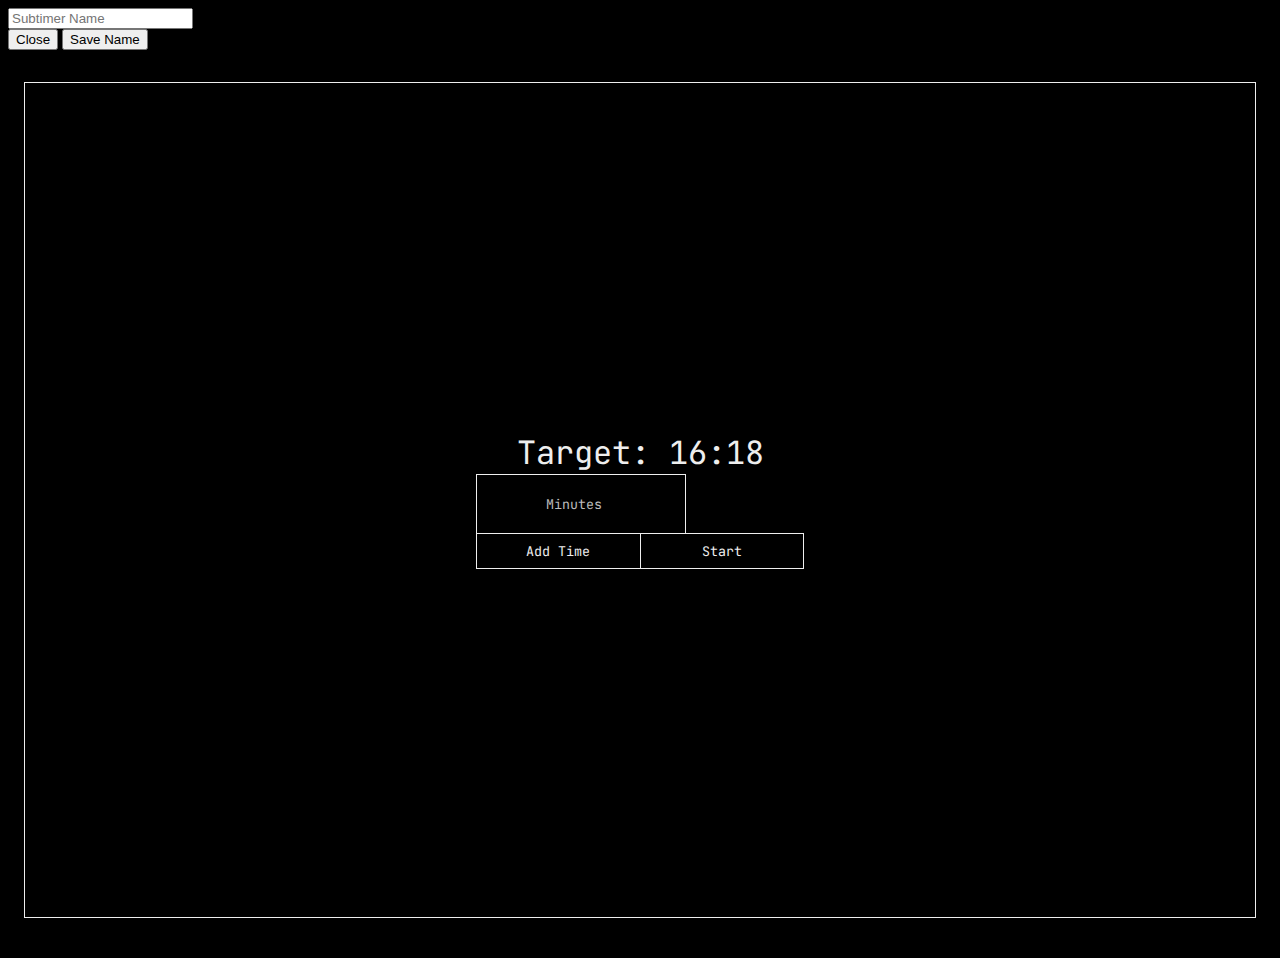
<file: tbt/index.html>
<!DOCTYPE html>
<html lang="en">

<head>
    <meta charset="UTF-8">
    <meta name="viewport" content="width=device-width, initial-scale=1">
    <title>Time Blind Timer</title>

    <link rel="preconnect" href="https://fonts.googleapis.com">
    <link rel="preconnect" href="https://fonts.gstatic.com" crossorigin>
    <link href="https://fonts.googleapis.com/css2?family=Bebas+Neue&family=JetBrains+Mono&display=swap"
        rel="stylesheet">

    <link rel="stylesheet" href="https://cdn.jsdelivr.net/npm/bootstrap@4.6.2/dist/css/bootstrap.min.css"
        integrity="sha384-xOolHFLEh07PJGoPkLv1IbcEPTNtaed2xpHsD9ESMhqIYd0nLMwNLD69Npy4HI+N" crossorigin="anonymous">


    <style>
        body {
            background-color: #000000;
            /* Dark background */
            color: #f8f9fa;
            /* Light text color */
        }

        h1 {
            font-family: 'Bebas Neue', sans-serif;
            text-align: center;
        }

        #countdown-display {
            font-family: 'Bebas Neue', sans-serif;
            font-size: 128px;
            text-align: center;
            /* Center the countdown display */
            margin-top: 0;
            /* Remove the top margin to place it at the top */
            color: #eeeeee;
        }

        .target-time {
            font-family: 'JetBrains Mono', monospace;
            font-size: 32px;
            text-align: center;
            /* Center the countdown display */
            margin-top: 0;
            /* Remove the top margin to place it at the top */
            color: #eeeeee;
        }

        .content-container {
            display: flex;
            flex-direction: column;
            justify-content: center;
            height: 100vh;
        }

        .content-group {
            width: 100%;
            max-width: 640px;
            /*(Original 640px)*/
        }

        .shaking {
            animation: shake 0.3s infinite;
        }

        @keyframes shake {
            0% {
                transform: translate(1px, 1px) rotate(0deg);
            }

            10% {
                transform: translate(-1px, -2px) rotate(-1deg);
            }

            20% {
                transform: translate(-3px, 0px) rotate(1deg);
            }

            30% {
                transform: translate(3px, 2px) rotate(0deg);
            }

            40% {
                transform: translate(1px, -1px) rotate(1deg);
            }

            50% {
                transform: translate(-1px, 2px) rotate(-1deg);
            }

            60% {
                transform: translate(-3px, 1px) rotate(0deg);
            }

            70% {
                transform: translate(3px, 1px) rotate(-1deg);
            }

            80% {
                transform: translate(-1px, -1px) rotate(1deg);
            }

            90% {
                transform: translate(1px, 2px) rotate(0deg);
            }

            100% {
                transform: translate(1px, -2px) rotate(-1deg);
            }
        }

        #time-grid {
            width: 100%;
            display: grid;
            grid-template-columns: repeat(auto-fill, 4px);
            /* Adjust to fit 4x4px squares */
            grid-gap: 4px;
            /* Gap of 2px between squares */
            justify-content: center;
            /* Center grid items */
        }

        .time-square {
            width: 4px;
            height: 4px;
            background-color: #eeeeee;
            /* Very light gray */
            margin: 0px;
            /* Gap of 2px between squares */
        }


        .time-square.yellow {
            background-color: #ffc107;
            /* Bootstrap orange */
        }

        .time-square.red {
            background-color: #dc3545;
            /* Bootstrap red */
        }

        .content-wrapper {
            display: flex;
            height: 100%;
            border: 0px solid #eeeeee;
            margin: 0;
            padding: 0;
            align-items: center;
            justify-content: center;
        }

        .button-wrapper {
            display: flex;
            justify-content: stretch;
        }

        .brutalButton {
            font-family: 'JetBrains Mono', monospace;
            border: 1px solid #eeeeee;
            background-color: #000000;
            color: #eeeeee;
            flex: 1;
            /* Flex grow to fill available space */
            margin-right: -1px;
            /* Overlap borders */
            padding: .5rem 0;
        }

        .subtimer-display-container {
            display: flex;
            gap: .25rem;
        }

        .subTimerStyle {
            font-family: 'JetBrains Mono', monospace;
            color: #eeeeee;
            margin-bottom: 1rem;
            flex: 1;
            border-radius: .25rem;
            /* Overlap borders */
            padding: .5rem .5rem;
        }

        .brutalButton:hover {
            background-color: #222222;
        }

        .brutalButton:last-child {
            margin-right: 0;
        }

        .brutalInput {
            font-family: 'JetBrains Mono', monospace;
            border: 1px solid #eeeeee;
            background-color: #000000;
            color: #eeeeee;
            padding: .5rem .5rem;
            height: 42px;
            margin-right: -1px;
            /* Overlap borders */
            border-radius: 0;
            text-align: center;
        }

        button:focus {
            /* outline: 1px dotted; */
            outline: 0px auto -webkit-focus-ring-color;
            background-color: rgba(255, 255, 255, .1);
        }

        .form-control:focus {
            background-color: rgba(255, 255, 255, .1) !important;
            border-color: #eeeeee;
            outline: 0;
            box-shadow: none;
        }

        .brutalInput:focus {
            background-color: #333333;
            color: #eeeeee;
            /* Change text color to light gray when focused */
            outline: none;
            /* Remove the default focus outline */
        }

        .brutalInput::placeholder {
            /* Change the color of placeholders */
            color: #bbbbbb;
        }

        @media (min-width: 1200px) {
            .container {
                max-width: 100%;
            }
        }

        @media (min-width: 540px) {
            #time-grid {
                width: 100%;
                display: grid;
                grid-template-columns: repeat(auto-fill, 6px);
                /* Adjust to fit 4x4px squares */
                grid-gap: 4px;
                /* Gap of 2px between squares */
                justify-content: center;
                /* Center grid items */
            }

            .time-square {
                width: 6px;
                height: 6px;
                background-color: #eeeeee;
                /* Very light gray */
                margin: 0px;
                /* Gap of 2px between squares */
            }

            .content-wrapper {
                display: flex;
                height: 100%;
                border: 1px solid #eeeeee;
                margin: 2rem 1rem;
                padding: 2rem;
                align-items: center;
                justify-content: center;
            }
        }

        .marginAdjust {
            margin-top: -1px;
        }

        .upwardClass {
            font-family: 'JetBrains Mono', monospace;
        }

        .check {
            padding: 10px;
            background-color: red;
        }

        /* Style for the textarea used for exporting data */
        #exported-data {
            font-family: 'JetBrains Mono', monospace;
            border: 1px solid #eeeeee;
            background-color: #000000;
            color: #eeeeee;
            padding: .5rem .5rem;
            margin: 0 0 .5rem 0;
            /* Add margin at the bottom */
            width: 100%;
            /* Full width */
            border-radius: 0;
            /* No border radius */
            resize: none;
            /* Disable resizing */
        }

        /* Style for the input field used for importing data */
        #import-data {
            font-family: 'JetBrains Mono', monospace;
            border: 1px solid #eeeeee;
            background-color: #000000;
            color: #eeeeee;
            padding: .5rem .5rem;
            height: 42px;
            /* Same height as other inputs */
            border-radius: 0;
            /* No border radius */
            text-align: center;
        }

        #import-data::placeholder {
            color: #bbbbbb;
            /* Placeholder color */
        }

        #import-data:focus {
            background-color: #333333;
            color: #eeeeee;
            outline: none;
            box-shadow: none;
        }

        .loadButton {
            padding: 0 32px;
            margin-left: -1px;
        }

        .input-group-css {
            margin: 0 auto;
            max-width: 328px;
        }

        .tooltip {
            font-family: 'JetBrains Mono', monospace;
            color: #eeeeee;
        }
    </style>
</head>

<body>

    <!-- Bootstrap Modal -->
    <div class="modal fade" id="nameModal" tabindex="-1" role="dialog" aria-labelledby="modalLabel" aria-hidden="true">
        <div class="modal-dialog modal-dialog-centered modal-sm" role="document">
            <div class="modal-content">
                <div class="modal-body">
                    <input type="text" id="subtimerNameInput" class="form-control" placeholder="Subtimer Name">
                </div>
                <div class="modal-footer">
                    <button type="button" class="btn btn-secondary" data-dismiss="modal">Close</button>
                    <button type="button" class="btn btn-primary" id="saveNameButton">Save Name</button>
                </div>
            </div>
        </div>
    </div>


    <div class="container content-container" data-toggle="tooltip">
        <div class="content-wrapper">
            <div class="justify-content-center content-group">
                <div class="text-center">
                    <div id="input-group" class="input-group-css">
                        <div id="target-time-display" class="target-time mb-3"></div>
                        <div id="base-time-inputs-container">
                            <div class="d-flex justify-content-center">
                                <input type="number" id="hours-input" class="form-control brutalInput"
                                    placeholder="Hours" min="0" required style="display:none;">
                                <input type="number" id="minutes-input" class="form-control brutalInput"
                                    placeholder="Minutes" min="0" required>
                            </div>
                            <div class="" id="time-inputs-container">
                                <!-- Sub-timers added here -->
                            </div>
                        </div>
                        <div class="button-wrapper marginAdjust">
                            <button id="add-time-button" class="brutalButton">Add Time</button>
                            <button id="start-button" class="brutalButton">Start</button>
                        </div>
                    </div>
                    <div id="countdown-group" style="display: none;">
                        <div id="time-grid" class="">
                            <!-- Squares will be added dynamically using JavaScript -->
                        </div>
                        <div id="countdown-display" class="mt-3 relojito"></div>
                        <div id="upward-timer" style="display: none; font-size: 32px; text-align: center;"
                            class="mb-3 upwardClass">
                        </div>
                        <div id="subtimer-display"
                            class="d-flex flex-wrap justify-content-center marginAdjust subtimer-display-container">
                            <!-- Subtimer end times will be added here dynamically -->
                        </div>
                        <div class="button-wrapper">
                            <button id="pause-button" class="brutalButton">Pause</button>
                            <button id="reset-button" class="brutalButton">Reset</button>
                        </div>
                    </div>
                </div>
            </div>
        </div>
    </div>

    <script>
        let countdown;
        let endTime;
        let originalSeconds; // Declare originalSeconds
        let isPaused = false;
        let upwardTimerInterval;
        let upwardStartTime;
        let subtimerColors = [];

        // Function to simulate button click
        function simulateButtonClick(buttonId) {
            document.getElementById(buttonId).click();
        }

        let isSubtimerActive = false;

        document.getElementById('add-time-button').addEventListener('click', function () {
            var container = document.getElementById('time-inputs-container');
            var newInputGroup = document.createElement('div');
            newInputGroup.className = 'd-flex justify-content-center';
            newInputGroup.innerHTML = `
                <input type="number" class="form-control brutalInput marginAdjust" placeholder="Hours" min="0" style="display:none">
                <input type="number" class="form-control brutalInput marginAdjust" placeholder="Minutes" min="0">
            `;
            container.appendChild(newInputGroup);

            // Focus on the minutes input in the newly created input group
            newInputGroup.querySelector('input:last-child').focus();

            // Set isSubtimerActive to true when a new subtimer is added
            isSubtimerActive = true;
            localStorage.setItem('isSubtimerActive', isSubtimerActive.toString());
        });

        document.addEventListener('DOMContentLoaded', function () {
            // console.log("DOMContentLoaded event triggered");

            if (localStorage.getItem("endTime")) {
                endTime = parseInt(localStorage.getItem("endTime"));
                originalSeconds = parseInt(localStorage.getItem("originalSeconds"));
                isPaused = localStorage.getItem("isPaused") === "true";
                remainingTime = isPaused ? parseInt(localStorage.getItem("remainingTime")) : 0;

                // Check if the flag is set before initializing the grid
                if (localStorage.getItem('isGridPage') === 'true') {
                    initializeTimeGrid(originalSeconds);
                }

                toggleVisibility();

                if (isPaused) {
                    let currentTime = Date.now();
                    endTime = currentTime + remainingTime;
                    startCountdown();
                    document.getElementById("pause-button").textContent = "Pause";
                    isPaused = false;
                    localStorage.setItem("isPaused", isPaused.toString());
                } else {
                    startCountdown();
                }

                // Delay the application of colors to ensure the squares are ready
                setTimeout(() => {
                    const savedColors = JSON.parse(localStorage.getItem('squareColors') || '[]');
                    document.querySelectorAll('.time-square').forEach((square, index) => {
                        const color = savedColors[index];
                        if (color) {
                            square.style.backgroundColor = color;
                        }
                    });
                }, 100);
            }

            // Apply saved colors after initializing the grid
            const savedColors = JSON.parse(localStorage.getItem('squareColors') || '[]');

            if (localStorage.getItem("gridState")) {
                const gridState = JSON.parse(localStorage.getItem("gridState"));
                document.querySelectorAll(".time-square").forEach((square, index) => {
                    if (gridState[index]) {
                        square.style.backgroundColor = gridState[index];
                    }
                });
            }

            if (localStorage.getItem("upwardStartTime")) {
                upwardStartTime = parseInt(localStorage.getItem("upwardStartTime"));
                startUpwardTimer();
            }

            // Retrieve and initialize isSubtimerActive
            isSubtimerActive = localStorage.getItem('isSubtimerActive') === 'true';

            document.getElementById('base-time-inputs-container').addEventListener('keyup', function (event) {
                // Check if the event target is an input, the key is Enter, and the delay flag is true
                if (event.target.matches('input') && event.keyCode === 13 && event.target.enterKeyEnabled) {
                    simulateButtonClick('start-button');
                }
            });

            // Add a focus event listener to all input elements inside the container
            document.getElementById('base-time-inputs-container').addEventListener('focusin', function (event) {
                if (event.target.matches('input')) {
                    // Initially set the enterKeyEnabled flag to false
                    event.target.enterKeyEnabled = false;

                    // Enable the enterKeyEnabled flag after a one second delay
                    setTimeout(function () {
                        event.target.enterKeyEnabled = true;
                    }, 1000); // 1000 milliseconds = 1 second
                }
            }, true);

            // Check if there are saved compressed colors and decompress them
            if (localStorage.getItem('squareColors')) {
                const compressedColors = JSON.parse(localStorage.getItem('squareColors'));
                const decompressedColors = decompressColorsArray(compressedColors);

                const squares = document.querySelectorAll('.time-square');
                squares.forEach((square, index) => {
                    const color = decompressedColors[index];
                    if (color) {
                        square.style.backgroundColor = color;
                    }
                });
            }

            // Retrieve and use stored subtimer end times on page reload
            if (localStorage.getItem('subtimerEndTimes')) {
                logSubtimerEndTimes();
            }

            // Reapply saved subtimer styles on page reload
            if (localStorage.getItem('subtimerStyles')) {
                const subtimerStyles = JSON.parse(localStorage.getItem('subtimerStyles'));
                const subtimers = document.querySelectorAll('#subtimer-display div');

                subtimers.forEach((div, index) => {
                    const style = subtimerStyles[index];
                    if (style) {
                        div.style.color = style.color;
                        div.style.backgroundColor = style.rgbaColor;
                        div.style.opacity = style.opacity;

                        console.log(`Applied styles to Subtimer ${index + 1}: color = ${style.color}, rgbaColor = ${style.rgbaColor}, opacity = ${style.opacity}`);
                    }
                });
            }

            // Update the target time display with the current hour and minute
            let currentTime = new Date(Date.now());
            let hours = currentTime.getHours().toString().padStart(2, '0');
            let minutes = currentTime.getMinutes().toString().padStart(2, '0');
            document.getElementById('target-time-display').textContent = `Target: ${hours}:${minutes}`;

            subtimerColors = JSON.parse(localStorage.getItem('subtimerColors') || '[]');
            console.log(subtimerColors);

            $('#nameModal').on('hidden.bs.modal', function () {
                document.getElementById('subtimerNameInput').value = '';
            });

            // Function to calculate and display the estimated target time based on current time and timer inputs
            function updateTargetTimeDisplay() {
                let totalDurationInSeconds = 0;

                // Include the base timer duration
                let mainHours = parseInt(document.getElementById('hours-input').value) || 0;
                let mainMinutes = parseInt(document.getElementById('minutes-input').value) || 0;
                totalDurationInSeconds += (mainHours * 3600 + mainMinutes * 60);

                // Include durations of all sub-timers
                document.querySelectorAll('#time-inputs-container > div').forEach((div) => {
                    let hours = parseInt(div.querySelector('input:first-child').value) || 0;
                    let minutes = parseInt(div.querySelector('input:last-child').value) || 0;
                    totalDurationInSeconds += (hours * 3600 + minutes * 60);
                });

                // Calculate target time based on current time and total duration
                let currentTime = new Date();
                let targetTime = new Date(currentTime.getTime() + totalDurationInSeconds * 1000);

                let targetHours = targetTime.getHours();
                let targetMinutes = targetTime.getMinutes();

                // Update the display
                let targetTimeDisplay = document.getElementById('target-time-display');
                targetTimeDisplay.textContent = `Target: ${targetHours.toString().padStart(2, '0')}:${targetMinutes.toString().padStart(2, '0')}`;
            }

            // Adding event listeners to update target time display
            document.getElementById('base-time-inputs-container').addEventListener('input', updateTargetTimeDisplay);
            document.getElementById('time-inputs-container').addEventListener('input', updateTargetTimeDisplay);

            // Event listener for handling Shift + Up/Down arrow keys for input fields
            document.body.addEventListener('keydown', function (event) {
                // Check if the event target is an input within the specified containers
                if (event.target.matches('#base-time-inputs-container input[type="number"], #time-inputs-container input[type="number"]')) {
                    handleShiftArrowKeys(event);
                }
            });

            function handleShiftArrowKeys(event) {
                // Check for Shift + Up Arrow or Shift + Down Arrow key combinations
                if (event.shiftKey && (event.key === 'ArrowUp' || event.key === 'ArrowDown')) {
                    event.preventDefault(); // Prevent the default action

                    let currentValue = parseInt(event.target.value) || 0;
                    if (event.key === 'ArrowUp') {
                        event.target.value = currentValue + 10; // Increment by 10
                    } else if (event.key === 'ArrowDown') {
                        event.target.value = currentValue - 10; // Decrement by 10
                        if (event.target.value < 0) event.target.value = 0; // Ensure value does not go below 0
                    }

                    updateTargetTimeDisplay(); // Update the target time display
                }
            }
        });

        //Function to decompress the array of colors
        function decompressColorsArray(compressedColors) {
            let decompressed = [];

            compressedColors.forEach(item => {
                for (let i = 0; i < item.count; i++) {
                    decompressed.push(item.color);
                }
            });

            return decompressed;
        }

        document.getElementById('start-button').addEventListener('click', function () {
            let totalDuration = 0;

            // Only add main timer duration once
            let mainHours = parseInt(document.getElementById('hours-input').value) || 0;
            let mainMinutes = parseInt(document.getElementById('minutes-input').value) || 0;
            let mainDuration = mainHours * 3600 + mainMinutes * 60;

            // Add durations of all sub-timers
            document.querySelectorAll('#time-inputs-container > div').forEach((div) => {
                let hours = parseInt(div.querySelector('input:first-child').value) || 0;
                let minutes = parseInt(div.querySelector('input:last-child').value) || 0;
                totalDuration += hours * 3600 + minutes * 60; // Add each sub-timer duration
            });

            totalDuration += mainDuration;

            originalSeconds = totalDuration; // Set originalSeconds here
            endTime = Date.now() + totalDuration * 1000;

            initializeTimeGrid(totalDuration); // Initialize the grid with mainDuration
            toggleVisibility();
            startCountdown();

            localStorage.setItem('endTime', endTime.toString());
            localStorage.setItem('originalSeconds', originalSeconds.toString());
            localStorage.setItem('isPaused', 'false');

            // Defer the calculation and storage of subtimer end times
            setTimeout(() => {
                calculateAndStoreSubtimerEndTimes();
                logSubtimerEndTimes();
            }, 0);

            // When the user navigates to the grid page
            localStorage.setItem('isGridPage', 'true');
        });

        function getRandomColor() {
            const neonColors = [
                '#FC5B5B',
                '#FF925C',
                '#FFDE5C',
                '#AAF05F',
                '#5FDAF0',
                '#5F92F0',
                '#A55FF0',
            ];

            // Function to calculate hue difference between two colors
            function calculateHueDifference(color1, color2) {
                // Convert hex color to RGB
                function hexToRgb(hex) {
                    var result = /^#?([a-f\d]{2})([a-f\d]{2})([a-f\d]{2})$/i.exec(hex);
                    return result ? {
                        r: parseInt(result[1], 16),
                        g: parseInt(result[2], 16),
                        b: parseInt(result[3], 16)
                    } : null;
                }

                // Convert RGB to HSL
                function rgbToHsl(r, g, b) {
                    r /= 255, g /= 255, b /= 255;
                    var max = Math.max(r, g, b), min = Math.min(r, g, b);
                    var h, s, l = (max + min) / 2;

                    if (max == min) {
                        h = s = 0; // achromatic
                    } else {
                        var d = max - min;
                        s = l > 0.5 ? d / (2 - max - min) : d / (max + min);
                        switch (max) {
                            case r: h = (g - b) / d + (g < b ? 6 : 0); break;
                            case g: h = (b - r) / d + 2; break;
                            case b: h = (r - g) / d + 4; break;
                        }
                        h /= 6;
                    }

                    return h * 360; // Return hue in degrees
                }

                // Get RGB values for both colors
                const rgb1 = hexToRgb(color1);
                const rgb2 = hexToRgb(color2);

                // Get hue values for both colors
                const hue1 = rgbToHsl(rgb1.r, rgb1.g, rgb1.b);
                const hue2 = rgbToHsl(rgb2.r, rgb2.g, rgb2.b);

                // Calculate and return the absolute difference in hue
                return Math.abs(hue1 - hue2);
            }

            // Check if all colors have been used
            if (usedColors.length === neonColors.length) {
                usedColors = []; // Reset the list if all colors have been used
            }

            let randomColor;
            let lastColor = usedColors[usedColors.length - 1]; // Get the last used color
            do {
                // Select a random index from the neonColors array
                const randomIndex = Math.floor(Math.random() * neonColors.length);
                randomColor = neonColors[randomIndex];
            } while (usedColors.includes(randomColor) || (lastColor && calculateHueDifference(randomColor, lastColor) < 120)); // Ensure the color hasn't been used already and has enough hue difference

            usedColors.push(randomColor); // Add the selected color to the list of used colors
            return randomColor;
        }

        // Initialize an array to keep track of used colors
        let usedColors = [];

        document.getElementById('pause-button').addEventListener('click', function () {
            if (isPaused) {
                // Resume the countdown
                endTime = Date.now() + remainingTime;
                startCountdown();
                this.textContent = 'Pause';
                isPaused = false;
            } else {
                // Pause the countdown
                clearInterval(countdown);
                remainingTime = endTime - Date.now(); // Save remaining time
                this.textContent = 'Resume';
                isPaused = true;
                localStorage.setItem('remainingTime', remainingTime.toString()); // Save remaining time
            }
            localStorage.setItem('isPaused', isPaused.toString());
        });

        document.getElementById('reset-button').addEventListener('click', function () {
            clearInterval(countdown);
            toggleVisibility();
            localStorage.clear(); // Clear local storage on reset

            clearInterval(upwardTimerInterval); // Stop the upward timer
            upwardStartTime = null; // Reset upwardStartTime to null
            document.getElementById('upward-timer').style.display = 'none';
            document.getElementById('upward-timer').textContent = '00:00:00'; // Reset the upward timer display

            let countdownDisplay = document.getElementById('countdown-display');
            countdownDisplay.style.fontSize = '128px'; // Reset font size
            countdownDisplay.style.marginTop = '0'; // Reset margin

            // Reset initial form values
            document.getElementById('hours-input').value = '';
            document.getElementById('minutes-input').value = '';

            //Clear all dynamically added time input groups
            var timeInputsContainer = document.getElementById('time-inputs-container');
            timeInputsContainer.innerHTML = ''; // Clear all child elements
            isSubtimerActive = false;
            localStorage.setItem('isSubtimerActive', isSubtimerActive.toString());
            // console.log('(reset)isSubtimerActive:', isSubtimerActive);

            // Reset the pause button's text to "Pause" and reset the isPaused flag
            document.getElementById('pause-button').textContent = 'Pause';
            isPaused = false;
            localStorage.setItem('isPaused', 'false'); // Update the isPaused flag in localStorage

            // Make sure the pause button is visible again on reset
            document.getElementById('pause-button').style.display = 'initial';

            // Update the target time display with the current hour and minute
            let currentTime = new Date(Date.now());
            let hours = currentTime.getHours().toString().padStart(2, '0');
            let minutes = currentTime.getMinutes().toString().padStart(2, '0');
            document.getElementById('target-time-display').textContent = `Target: ${hours}:${minutes}`;

            // Explicitly remove 'subtimerStyles' from localStorage on reset
            localStorage.removeItem('subtimerStyles');

            // When leaving the grid page or clicking the reset button
            localStorage.removeItem('isGridPage');
        });

        // Function to calculate and store the end times for the base timer and each subtimer
        function calculateTimerEndTimes() {
            let durations = [];

            // Include the base timer duration
            let mainHours = parseInt(document.getElementById('hours-input').value) || 0;
            let mainMinutes = parseInt(document.getElementById('minutes-input').value) || 0;
            durations.push(mainHours * 3600 + mainMinutes * 60);

            // Include durations of all sub-timers
            document.querySelectorAll('#time-inputs-container > div').forEach((div) => {
                let hours = parseInt(div.querySelector('input:first-child').value) || 0;
                let minutes = parseInt(div.querySelector('input:last-child').value) || 0;
                durations.push(hours * 3600 + minutes * 60);
            });

            // Calculate end times for each timer (base + subtimers)
            let currentTime = Date.now();
            let timerEndTimes = [];
            let accumulatedDuration = 0;
            durations.forEach(duration => {
                accumulatedDuration += duration;
                timerEndTimes.push(currentTime + accumulatedDuration * 1000);
            });

            return timerEndTimes;
        }

        function startCountdown() {
            // Calculate subtimer end times
            let timerEndTimes;

            // Check if timerEndTimes are stored in localStorage
            if (localStorage.getItem('subtimerEndTimes')) {
                timerEndTimes = JSON.parse(localStorage.getItem('subtimerEndTimes'));
            } else {
                // Calculate subtimer end times if not available
                timerEndTimes = calculateTimerEndTimes();
                localStorage.setItem('subtimerEndTimes', JSON.stringify(timerEndTimes));
            }

            countdown = setInterval(function () {
                let totalSeconds = Math.round((endTime - Date.now()) / 1000);
                updateDisplay(totalSeconds);

                // Check for each timer end time
                timerEndTimes.forEach(timerEndTime => {

                    if (Date.now() >= timerEndTime - 5000 && Date.now() < timerEndTime) {
                        handleBlinkingEffect(totalSeconds, document.getElementById('countdown-display'), true);
                    }
                });

                if (totalSeconds <= 0) {
                    clearInterval(countdown);

                    // Stop the blinking effect and ensure visibility
                    stopBlinking(document.getElementById('countdown-display'));

                    let countdownDisplay = document.getElementById('countdown-display');
                    countdownDisplay.textContent = '⏰';
                    countdownDisplay.style.fontSize = '64px'; // Reduced font size
                    countdownDisplay.style.marginTop = '16px'; // Reduced font size
                    animateGrid();

                    // Hide the pause button when the timer ends
                    document.getElementById('pause-button').style.display = 'none';
                }
                localStorage.setItem('endTime', endTime.toString());
            }, 1000);
        }

        function initializeTimeGrid(totalDuration) {
            const grid = document.getElementById('time-grid');
            grid.innerHTML = ''; // Clear existing squares if any

            subtimerColors = [];

            //Check if there are already saved colors in localStorage
            const savedColors = JSON.parse(localStorage.getItem('squareColors') || '[]');
            let colorsNeedSaving = savedColors.length === 0;

            //Log to check if the grid is initialized correctly
            // console.log("Initializing grid for duration:", totalDuration);

            // Add squares for the total duration
            let mainSquares = calculateTotalSquares(totalDuration);
            for (let i = 0; i < mainSquares; i++) {
                const square = document.createElement('div');
                square.classList.add('time-square');
                grid.appendChild(square);
            }

            //Collect durations from sub-timers to calculate the starting index for coloring
            let durations = Array.from(document.querySelectorAll('#time-inputs-container > div')).map(div => {
                let hours = parseInt(div.querySelector('input:first-child').value) || 0;
                let minutes = parseInt(div.querySelector('input:last-child').value) || 0;
                return hours * 3600 + minutes * 60;
            });

            //Reverse durations to start coloring from the bottom
            durations.reverse();

            //Modified logic to calculate the number of squares for each sub-timer based on total duration
            let subTimerEndIndex = mainSquares; // Start from the end of the grid
            durations.forEach(duration => {
                // Recalculate the number of squares for this sub-timer
                let subSquares = calculateSubTimerSquares(duration, totalDuration);
                let color = getRandomColor();

                // Store the color for this subtimer
                subtimerColors.push(color);

                // Color squares for this sub-timer
                for (let i = subTimerEndIndex - 1; i >= subTimerEndIndex - subSquares && i >= 0; i--) {
                    grid.children[i].style.backgroundColor = color;
                }
                subTimerEndIndex -= subSquares; // Move the index down for the next sub-timer
            });

            subtimerColors.push('#eeeeee');
            // Add this line to reverse the order of the array
            subtimerColors.reverse();

            if (colorsNeedSaving) {
                // Compress the colors array before saving
                const colors = Array.from(document.querySelectorAll('.time-square')).map(square => square.style.backgroundColor);
                const compressedColors = compressColorsArray(colors);
                localStorage.setItem('squareColors', JSON.stringify(compressedColors));
                // console.log("Compressed colors saved to localStorage:", compressedColors);
            }

            localStorage.setItem('subtimerColors', JSON.stringify(subtimerColors));

        }

        //Function to compress the array of colors using run-length encoding
        function compressColorsArray(colors) {
            let compressed = [];
            let previousColor = null;
            let count = 0;

            colors.forEach(color => {
                if (color === previousColor) {
                    count++;
                } else {
                    if (previousColor !== null) {
                        compressed.push({ color: previousColor, count: count });
                    }
                    previousColor = color;
                    count = 1;
                }
            });

            // Add the last color
            if (previousColor !== null) {
                compressed.push({ color: previousColor, count: count });
            }

            return compressed;
        }

        function calculateSubTimerSquares(subTimerDuration, totalDuration) {
            //Calculate the number of squares for a sub-timer based on the total duration
            let durationRatio = subTimerDuration / totalDuration;
            let totalSquares = calculateTotalSquares(totalDuration);
            return Math.ceil(totalSquares * durationRatio);
        }

        function calculateTotalSquares(duration) {
            if (duration > 7200) { // If duration is greater than 2 hours
                return Math.ceil(duration / 8); // One square every 8 seconds
            } else if (duration > 3600) {
                return Math.ceil(duration / 4); // Quarter the squares for durations greater than 1 hour
            } else if (duration > 1800) {
                return Math.ceil(duration / 2); // Half the squares for durations greater than 30 minutes
            } else {
                return duration;
            }
        }

        function updateDisplay(totalSeconds) {
            let countdownDisplay = document.getElementById('countdown-display');
            countdownDisplay.className = ''; // Reset classes

            // Update countdown display color based on remaining percentage
            let percentage = totalSeconds / originalSeconds;
            updateCountdownDisplayColor(countdownDisplay, percentage);
            countdownDisplay.textContent = totalSeconds <= 0 ? 0 : totalSeconds; // Display 0 when time is up

            // Update time grid colors
            updateTimeGridColors(totalSeconds, percentage);
            updateTimerColor(totalSeconds);

            handleBlinkingEffect(totalSeconds, countdownDisplay);
        }

        // Adjust the handleBlinkingEffect function
        function handleBlinkingEffect(totalSeconds, displayElement, isTimer) {
            const timeBeforeBlink = 10; // Time in seconds before we start blinking
            // Start blinking if within the time range and not already blinking
            if (isTimer || totalSeconds <= timeBeforeBlink) {

                if (!displayElement.blinking) {
                    // console.log("Blinking started");
                    startBlinking(displayElement);
                }
            }
            // Stop blinking if time is exceeded or if timer ends
            else if (totalSeconds > timeBeforeBlink || totalSeconds <= 0) {
                if (displayElement.blinking) {
                    // console.log("Blinking stopped");
                    stopBlinking(displayElement);
                }
            }
        }

        function startBlinking(element) {
            element.blinking = true;
            element.blinkInterval = setInterval(() => {
                element.style.visibility = element.style.visibility === 'hidden' ? 'visible' : 'hidden';
            }, 500); // Blink every half second
        }

        function stopBlinking(element) {
            clearInterval(element.blinkInterval);
            element.style.visibility = 'visible';
            element.blinking = false;
        }

        function updateCountdownDisplayColor(display, percentage) {

            display.classList.remove('text-warning', 'text-danger', 'shaking');
            if (!isSubtimerActive) {
                // console.log("No checkpoint active, should update to orange/red if necessary.");
                if (percentage > 0.5) {
                    // Normal state
                } else if (percentage > 0.25) {
                    display.classList.add('text-warning');
                } else if (percentage > 0.05) {
                    display.classList.add('text-danger');
                } else {
                    display.classList.add('text-danger', 'shaking');
                }
            } else {
                // console.log("Checkpoint active, updating squares for checkpoint.");
            }
        }

        function updateTimeGridColors(totalSeconds, percentage) {

            let totalSquares = calculateTotalSquares(originalSeconds);
            let elapsedSquares;

            if (originalSeconds > 7200) {
                elapsedSquares = Math.ceil((originalSeconds - totalSeconds) / 8);
            } else if (originalSeconds > 3600) {
                elapsedSquares = Math.ceil((originalSeconds - totalSeconds) / 4);
            } else if (originalSeconds > 1800) {
                elapsedSquares = Math.ceil((originalSeconds - totalSeconds) / 2);
            } else {
                elapsedSquares = originalSeconds - totalSeconds;
            }

            const squares = document.querySelectorAll('.time-square');
            squares.forEach((square, index) => {
                square.classList.remove('yellow', 'red');
                square.style.opacity = index < elapsedSquares ? '0.4' : '1';
                if (!isSubtimerActive) {
                    if (percentage > 0.5) {
                    } else if (percentage > 0.25) {
                        if (index >= elapsedSquares) square.classList.add('yellow');
                    } else {
                        if (index >= elapsedSquares) square.classList.add('red');
                    }
                } else {
                }
            });
        }

        function toggleVisibility() {
            var inputGroup = document.getElementById('input-group');
            var countdownGroup = document.getElementById('countdown-group');

            if (inputGroup.style.display === 'none') {
                inputGroup.style.display = 'block';
                countdownGroup.style.display = 'none';
            } else {
                inputGroup.style.display = 'none';
                countdownGroup.style.display = 'block';
            }
        }

        function animateGrid() {
            const squares = document.querySelectorAll('.time-square');
            const interval = 1000; // Interval in milliseconds for the color change effect

            // Array of neon colors
            const neonColors = [
                '#FC5B5B',
                '#FF925C',
                '#FFDE5C',
                '#AAF05F',
                '#5FDAF0',
                '#5F92F0',
                '#A55FF0',
            ];

            setInterval(() => {
                // Reset all squares to their original color and set opacity to 1
                squares.forEach(sq => {
                    sq.style.backgroundColor = '#5F5F5F'; // Original color
                    sq.style.opacity = '1'; // Full opacity
                });

                // Randomly select squares and change their color
                for (let i = 0; i < squares.length; i++) {
                    if (Math.random() < 0.25) { // Adjust the probability as needed
                        // Select a random color from the neonColors array
                        const randomColor = neonColors[Math.floor(Math.random() * neonColors.length)];

                        // Apply color change with full opacity
                        squares[i].style.transition = 'background-color 0.25s';
                        squares[i].style.backgroundColor = randomColor;
                        squares[i].style.opacity = '1'; // Ensure full opacity for color change
                    }
                }
            }, interval);
            startUpwardTimer();
        }

        function startUpwardTimer() {
            let currentTime = Date.now();

            if (!upwardStartTime) {
                // Check if the countdown has already finished while the script was inactive
                if (endTime && currentTime > endTime) {
                    // Calculate the time elapsed since the countdown finished
                    let elapsedSinceEnd = currentTime - endTime;
                    // Set the upwardStartTime to a past time reflecting the countdown end
                    upwardStartTime = currentTime - elapsedSinceEnd;
                } else {
                    // If the countdown hasn't finished, start the upward timer normally
                    upwardStartTime = currentTime;
                }
            }

            upwardTimerInterval = setInterval(function () {
                updateUpwardTimer();
            }, 1000);

            document.getElementById('upward-timer').style.display = 'block';
            localStorage.setItem('upwardStartTime', upwardStartTime.toString());
        }

        function updateUpwardTimer() {
            let elapsed = Date.now() - upwardStartTime;
            let hours = Math.floor(elapsed / 3600000);
            let minutes = Math.floor((elapsed % 3600000) / 60000);
            let seconds = Math.floor((elapsed % 60000) / 1000);

            document.getElementById('upward-timer').textContent =
                `${hours.toString().padStart(2, '0')}:${minutes.toString().padStart(2, '0')}:${seconds.toString().padStart(2, '0')}`;
        }

        function updateTimerColor(totalSeconds) {
            const squares = document.querySelectorAll('.time-square');
            let countdownDisplay = document.getElementById('countdown-display');
            let elapsedSquares = calculateElapsedSquares(originalSeconds, totalSeconds);

            // Check if the elapsed time has reached the subtimer squares
            if (elapsedSquares < squares.length) {
                let currentSquare = squares[elapsedSquares];
                // If the current square is a subtimer square (not white and not empty), update the color
                if (currentSquare.style.backgroundColor !== '' && currentSquare.style.backgroundColor !== 'white') {
                    countdownDisplay.style.color = currentSquare.style.backgroundColor;
                } else {
                    // Default color if no special subtimer is active
                    countdownDisplay.style.color = '#ffffff'; // White color
                }
            } else {
                // Default color if the time has elapsed beyond the grid
                countdownDisplay.style.color = '#ffffff'; // White color
            }
        }

        function calculateElapsedSquares(originalSeconds, totalSeconds) {
            if (originalSeconds > 7200) {
                return Math.ceil((originalSeconds - totalSeconds) / 8);
            } else if (originalSeconds > 3600) {
                return Math.ceil((originalSeconds - totalSeconds) / 4);
            } else if (originalSeconds > 1800) {
                return Math.ceil((originalSeconds - totalSeconds) / 2);
            } else {
                return originalSeconds - totalSeconds;
            }
        }

        // Modified function to calculate and store subtimer end times
        function calculateAndStoreSubtimerEndTimes() {
            let timerEndTimes = calculateTimerEndTimes();
            localStorage.setItem('subtimerEndTimes', JSON.stringify(timerEndTimes));
        }

        // Function to log subtimer end times and save their styles
        function logSubtimerEndTimes() {
            let timerEndTimes = JSON.parse(localStorage.getItem('subtimerEndTimes') || '[]');
            const subtimerDisplay = document.getElementById('subtimer-display');
            subtimerDisplay.innerHTML = '';

            // Retrieve existing styles from localStorage or initialize if not present
            let subtimerStyles = JSON.parse(localStorage.getItem('subtimerStyles')) || [];

            // Check if we need to update subtimerStyles based on timerEndTimes length
            let shouldUpdateStyles = subtimerStyles.length !== timerEndTimes.length;

            timerEndTimes.forEach((endTime, index) => {
                const timeString = new Date(endTime).toLocaleTimeString([], { hour: '2-digit', minute: '2-digit', hour12: false });
                console.log(`Subtimer ${index + 1}: Ends at ${timeString}`);

                const subtimerDiv = document.createElement('div');
                subtimerDiv.textContent = timeString;
                subtimerDiv.className = 'subTimerStyle';
                subtimerDiv.dataset.endTime = endTime;

                //GPT ADDS: Apply non-selectable text style to subtimerDiv
                subtimerDiv.style.userSelect = 'none';

                // Add click event listener to each subtimer for setting a name
                subtimerDiv.addEventListener('click', function () {
                    // Save the current index to a variable accessible by the modal save button
                    currentSubtimerIndex = index;

                    // Show the modal
                    $('#nameModal').modal('show');
                });

                document.getElementById('subtimerNameInput').addEventListener('keydown', function (event) {
                    if (event.key === 'Enter') {
                        // Trigger save action
                        document.getElementById('saveNameButton').click();
                    }
                });

                document.addEventListener('keydown', function (event) {
                    if (event.key === 'Escape') {
                        // Check if modal is open
                        if ($('#nameModal').hasClass('show')) {
                            $('#nameModal').modal('hide');
                        }
                    }
                });

                document.getElementById('saveNameButton').addEventListener('click', function () {
                    const name = document.getElementById('subtimerNameInput').value;
                    if (name) {
                        const currentSubtimerDiv = document.querySelectorAll('.subTimerStyle')[currentSubtimerIndex];

                        // Set the title for Bootstrap tooltip and immediately initialize it
                        currentSubtimerDiv.setAttribute('title', name);
                        $(currentSubtimerDiv).tooltip();

                        // Remove the title attribute to prevent default browser tooltip
                        currentSubtimerDiv.removeAttribute('title');

                        // Optionally, set data-original-title for Bootstrap tooltip
                        $(currentSubtimerDiv).attr('data-original-title', name);

                        // Save the name in local storage
                        localStorage.setItem('subtimerName' + currentSubtimerIndex, name);

                        // Hide the modal
                        $('#nameModal').modal('hide');
                    }
                });

                $('#nameModal').on('shown.bs.modal', function () {
                    $('#subtimerNameInput').focus();
                });

                // Initialize tooltip if name is already set
                let storedName = localStorage.getItem('subtimerName' + index);
                if (storedName) {
                    subtimerDiv.setAttribute('title', storedName);
                    $(subtimerDiv).tooltip();
                }

                if (subtimerColors[index]) {
                    const textColor = subtimerColors[index];
                    subtimerDiv.style.color = textColor;

                    // Convert hex to RGBA and set as background color
                    const rgbaColor = convertHexToRGBA(textColor, 0.2);
                    subtimerDiv.style.backgroundColor = rgbaColor;

                    // Update the style information if needed
                    if (shouldUpdateStyles || !subtimerStyles[index] || subtimerStyles[index].color !== textColor) {
                        subtimerStyles[index] = { color: textColor, rgbaColor: rgbaColor, opacity: 1 };
                    }
                } else if (shouldUpdateStyles || !subtimerStyles[index]) {
                    // Update default style if no color is defined
                    subtimerStyles[index] = { color: null, rgbaColor: null, opacity: 1 };
                }

                subtimerDisplay.appendChild(subtimerDiv);
            });

            if (shouldUpdateStyles) {
                // Save the updated styles to localStorage only if necessary
                localStorage.setItem('subtimerStyles', JSON.stringify(subtimerStyles));
                console.log('Updated and saved subtimerStyles:', subtimerStyles);
            } else {
                console.log('No update required for subtimerStyles');
            }

            // Interval check to update opacity of subtimers
            setInterval(() => {
                const currentTime = Date.now();
                document.querySelectorAll('#subtimer-display div').forEach((div, index) => {
                    const subtimerEndTime = parseInt(div.dataset.endTime);
                    if (subtimerEndTime < currentTime) {
                        div.style.opacity = 0.4;
                        if (subtimerStyles[index]) {
                            subtimerStyles[index].opacity = 0.4; // Update the stored opacity
                        }
                    } else {
                        div.style.opacity = 1;
                        if (subtimerStyles[index]) {
                            subtimerStyles[index].opacity = 1; // Update the stored opacity
                        }
                    }
                });
            }, 2000); // Check every minute
        }

        $(function () {
            $('[data-toggle="tooltip"]').tooltip()
        })

        // Function to convert hex color to RGBA
        function convertHexToRGBA(hex, opacity) {
            let r = parseInt(hex.slice(1, 3), 16),
                g = parseInt(hex.slice(3, 5), 16),
                b = parseInt(hex.slice(5, 7), 16);

            return `rgba(${r}, ${g}, ${b}, ${opacity})`;
        }
    </script>
    <script src="https://cdn.jsdelivr.net/npm/jquery@3.5.1/dist/jquery.slim.min.js"
        integrity="sha384-DfXdz2htPH0lsSSs5nCTpuj/zy4C+OGpamoFVy38MVBnE+IbbVYUew+OrCXaRkfj"
        crossorigin="anonymous"></script>
    <script src="https://cdn.jsdelivr.net/npm/bootstrap@4.6.2/dist/js/bootstrap.bundle.min.js"
        integrity="sha384-Fy6S3B9q64WdZWQUiU+q4/2Lc9npb8tCaSX9FK7E8HnRr0Jz8D6OP9dO5Vg3Q9ct"
        crossorigin="anonymous"></script>
</body>

</html>
</file>
